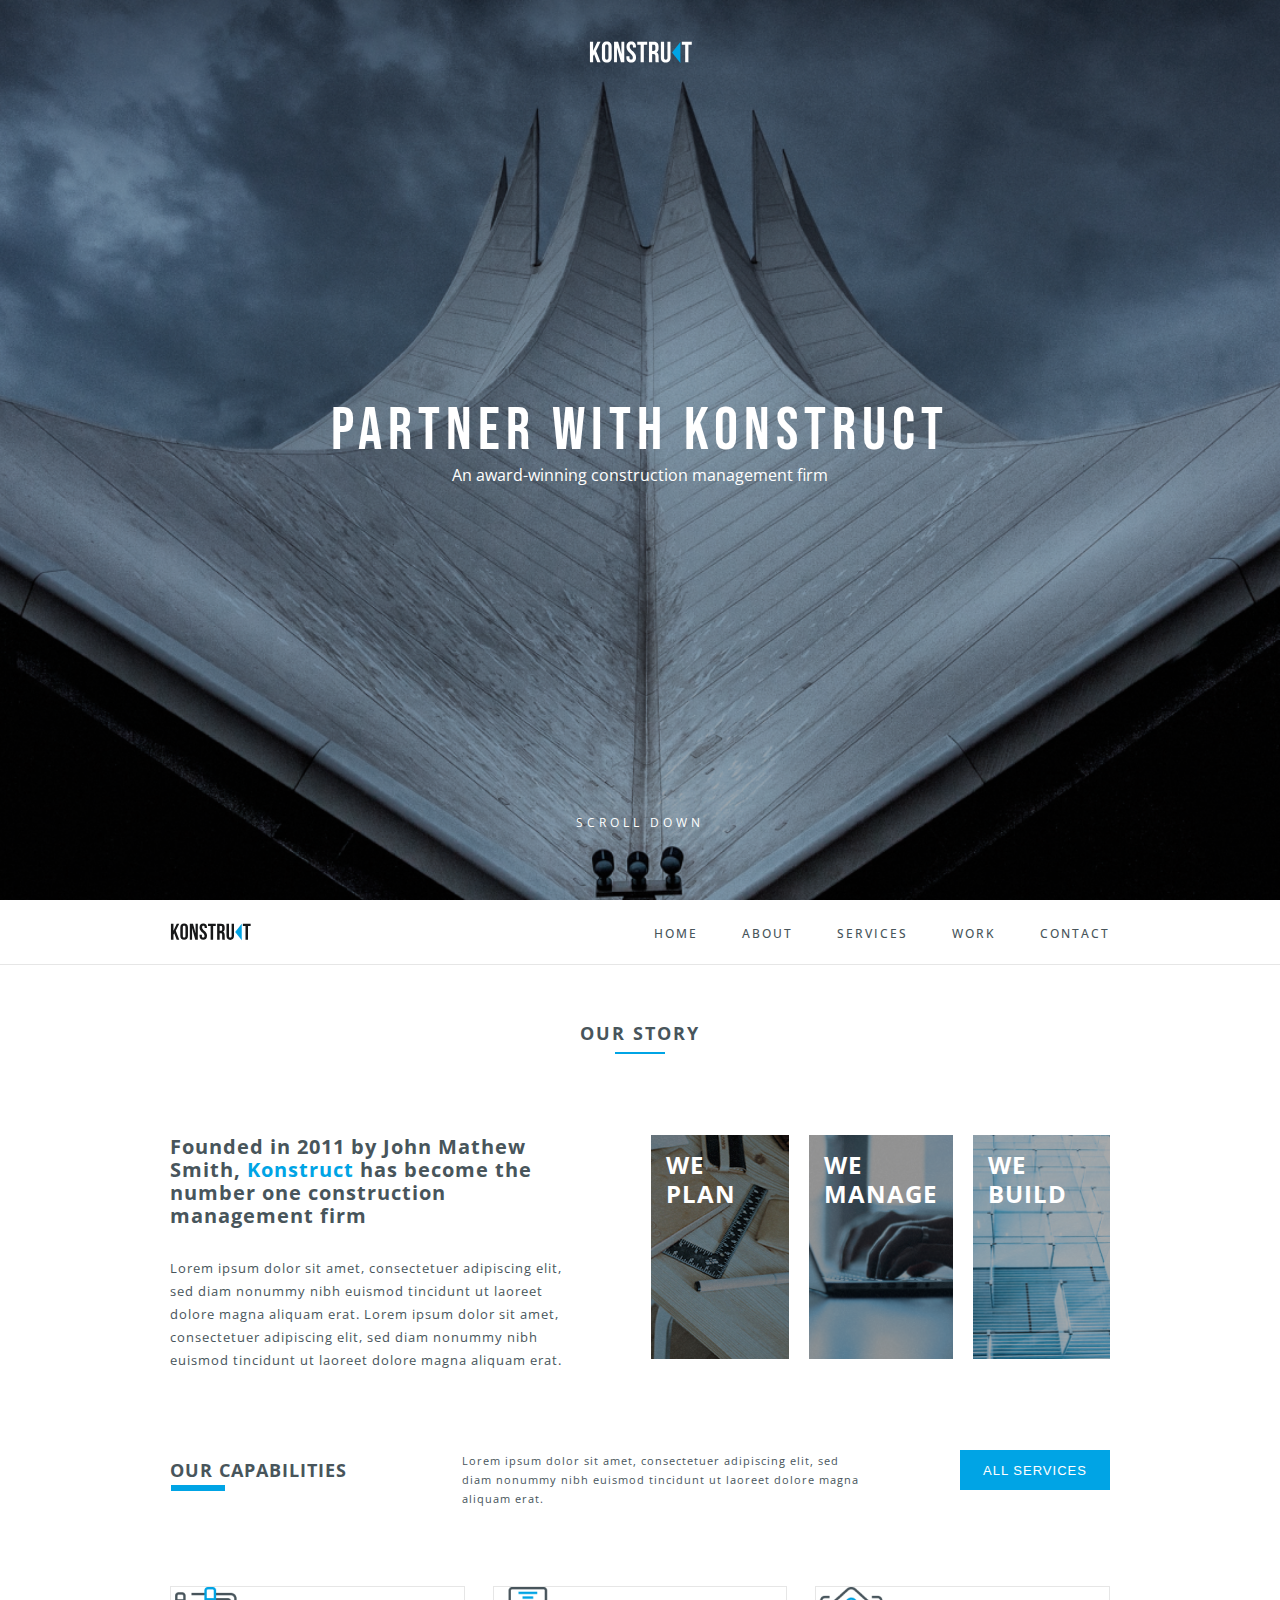
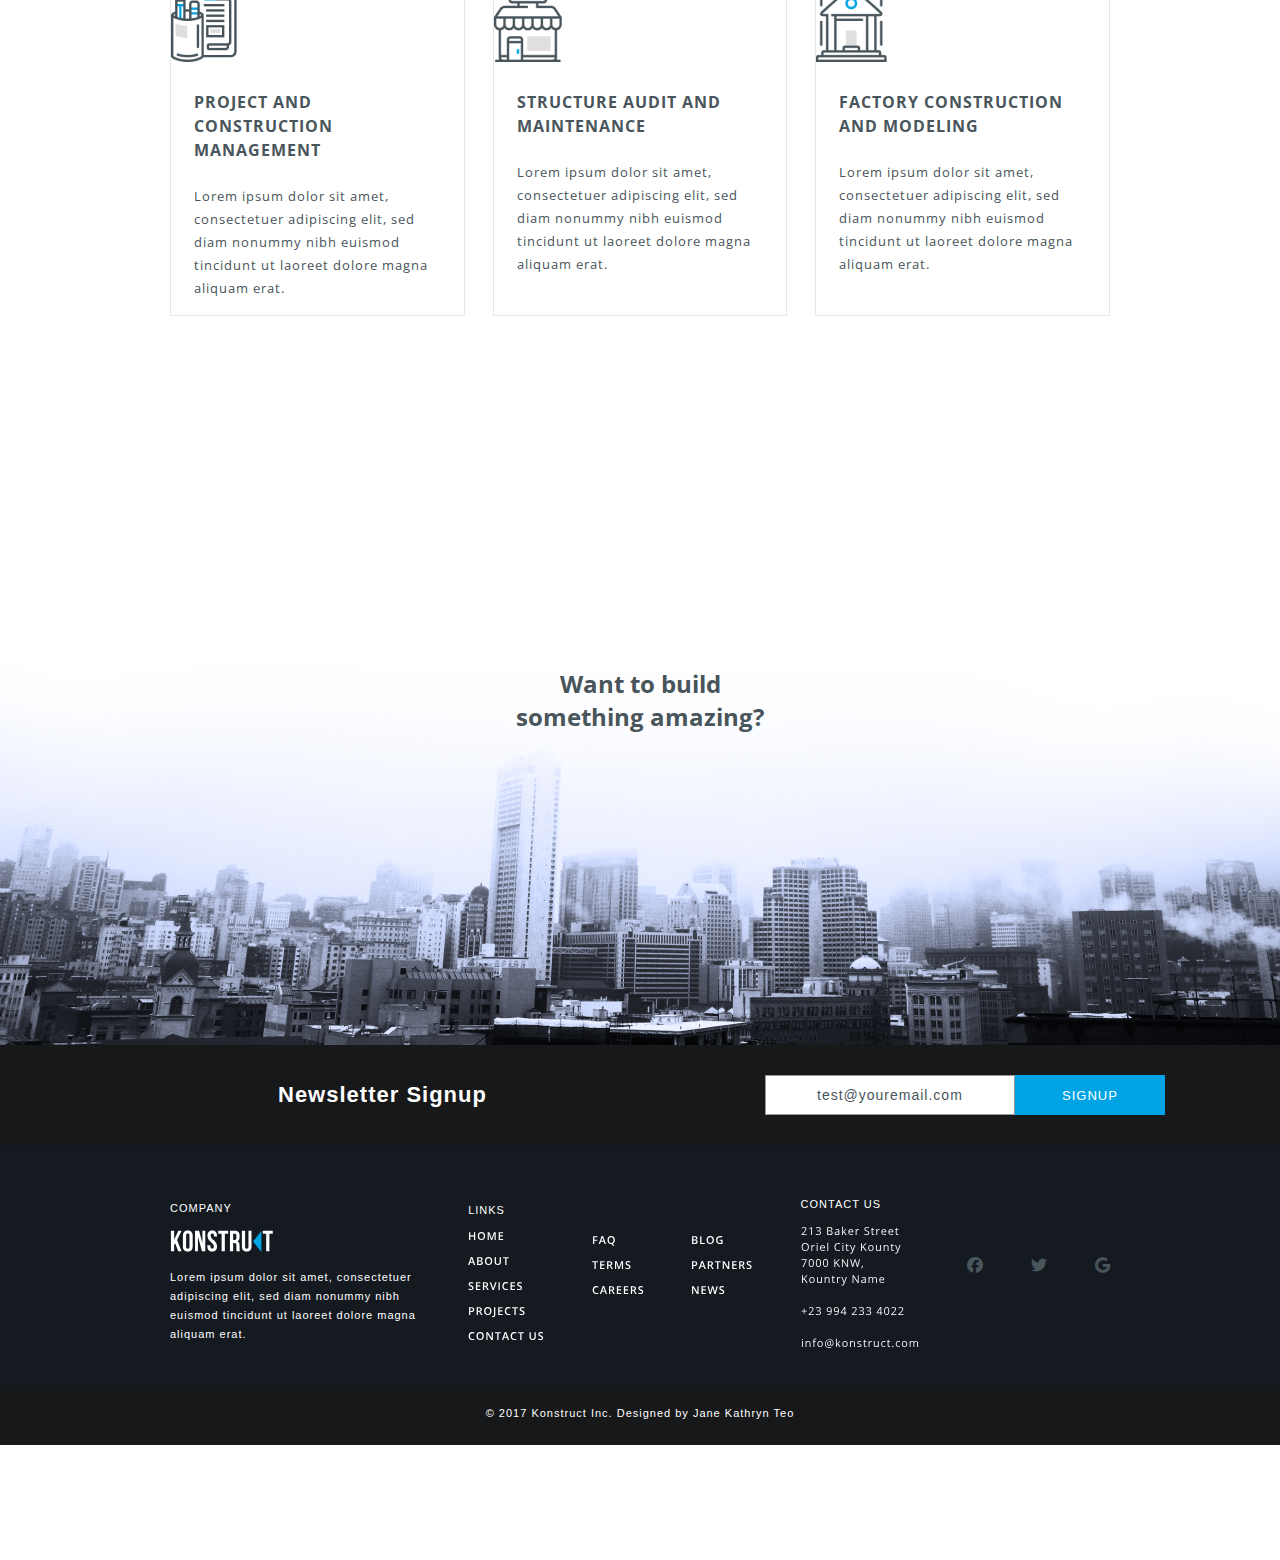
<file: index.html>
<!doctype html>
<html lang="en">
<head>
    <meta charset="UTF-8">
    <meta name="viewport"
          content="width=device-width, user-scalable=no, initial-scale=1.0, maximum-scale=1.0, minimum-scale=1.0">
    <meta http-equiv="X-UA-Compatible" content="ie=edge">
    <title>KonsTruct</title>
    <link rel="stylesheet" href="https://cdnjs.cloudflare.com/ajax/libs/font-awesome/6.2.1/css/all.min.css">
    <link rel="stylesheet" href="./assets/style/style.css">
    <link rel="stylesheet" href="./assets/style/media.css">
</head>
<body>
<section class="hero" id="hero">
    <svg width="103" height="23" viewBox="0 0 103 23" fill="none" xmlns="http://www.w3.org/2000/svg">
        <path fill-rule="evenodd" clip-rule="evenodd"
              d="M5.13178 13.1602L4.1365 15.0336V21.3273H0.916504V0.836356H4.1365V9.76454L8.35178 0.836356H11.5718L7.09305 9.96945L11.5718 21.3273H8.26396L5.13178 13.1602ZM16.1174 16.6144C16.1174 17.3559 16.2686 17.878 16.5711 18.1804C16.8736 18.4829 17.2785 18.6342 17.7859 18.6342C18.2933 18.6342 18.6982 18.4829 19.0007 18.1804C19.3032 17.878 19.4544 17.3559 19.4544 16.6144V5.54926C19.4544 4.80768 19.3032 4.28566 19.0007 3.98317C18.6982 3.68069 18.2933 3.52945 17.7859 3.52945C17.2785 3.52945 16.8736 3.68069 16.5711 3.98317C16.2686 4.28566 16.1174 4.80768 16.1174 5.54926V16.6144ZM12.8975 5.75417C12.8975 4.09538 13.317 2.82203 14.1562 1.93408C14.9954 1.04614 16.2053 0.602173 17.786 0.602173C19.3667 0.602173 20.5767 1.04614 21.4158 1.93408C22.255 2.82203 22.6746 4.09538 22.6746 5.75417V16.4094C22.6746 18.0682 22.255 19.3416 21.4158 20.2295C20.5767 21.1175 19.3667 21.5614 17.786 21.5614C16.2053 21.5614 14.9954 21.1175 14.1562 20.2295C13.317 19.3416 12.8975 18.0682 12.8975 16.4094V5.75417ZM27.9518 6.48599V21.3273H25.0538V0.836356H29.0935L32.4013 13.1016V0.836356H35.27V21.3273H31.9622L27.9518 6.48599ZM37.5034 5.75417C37.5034 4.09538 37.8985 2.82203 38.6889 1.93408C39.4793 1.04614 40.6648 0.602173 42.2455 0.602173C43.8263 0.602173 45.0118 1.04614 45.8022 1.93408C46.5925 2.82203 46.9877 4.09538 46.9877 5.75417V6.39817H43.9434V5.54926C43.9434 4.80768 43.8019 4.28566 43.5189 3.98317C43.2359 3.68069 42.8408 3.52945 42.3334 3.52945C41.826 3.52945 41.4308 3.68069 41.1478 3.98317C40.8648 4.28566 40.7234 4.80768 40.7234 5.54926C40.7234 6.25181 40.8795 6.87141 41.1917 7.40808C41.504 7.94475 41.8943 8.45214 42.3626 8.93026C42.831 9.40839 43.3335 9.8865 43.8702 10.3646C44.4068 10.8428 44.9094 11.3648 45.3777 11.9307C45.8461 12.4967 46.2364 13.1407 46.5486 13.8627C46.8609 14.5848 47.017 15.4337 47.017 16.4094C47.017 18.0682 46.6121 19.3416 45.8022 20.2295C44.9923 21.1175 43.797 21.5614 42.2163 21.5614C40.6355 21.5614 39.4402 21.1175 38.6304 20.2295C37.8205 19.3416 37.4155 18.0682 37.4155 16.4094V15.1507H40.4599V16.6144C40.4599 17.3559 40.6111 17.8731 40.9136 18.1658C41.2161 18.4585 41.621 18.6049 42.1284 18.6049C42.6358 18.6049 43.0408 18.4585 43.3433 18.1658C43.6458 17.8731 43.797 17.3559 43.797 16.6144C43.797 15.9118 43.6409 15.2922 43.3286 14.7555C43.0164 14.2189 42.6261 13.7115 42.1577 13.2334C41.6894 12.7552 41.1868 12.2771 40.6502 11.799C40.1135 11.3209 39.611 10.7988 39.1426 10.2329C38.6743 9.66696 38.284 9.02296 37.9717 8.3009C37.6595 7.57884 37.5034 6.72994 37.5034 5.75417ZM48.2546 0.836356H58.2073V3.76363H54.8409V21.3273H51.6209V3.76363H48.2546V0.836356ZM66.6756 21.3273C66.6366 21.1907 66.5976 21.0638 66.5585 20.9467C66.5195 20.8296 66.4854 20.6833 66.4561 20.5076C66.4268 20.332 66.4073 20.1076 66.3975 19.8344C66.3878 19.5611 66.3829 19.2196 66.3829 18.8098V15.5898C66.3829 14.6336 66.217 13.9603 65.8853 13.57C65.5535 13.1797 65.0169 12.9845 64.2753 12.9845H63.1629V21.3273H59.9429V0.836356H64.8022C66.4805 0.836356 67.6953 1.22666 68.4466 2.00727C69.198 2.78788 69.5736 3.96853 69.5736 5.54927V7.15927C69.5736 9.26691 68.8711 10.6525 67.466 11.316C68.2856 11.6478 68.8467 12.1893 69.1492 12.9406C69.4517 13.692 69.6029 14.6043 69.6029 15.6776V18.8391C69.6029 19.3465 69.6224 19.7904 69.6615 20.171C69.7005 20.5515 69.7981 20.937 69.9542 21.3273H66.6756ZM63.1628 3.76363V10.0573H64.4215C65.0265 10.0573 65.4998 9.90115 65.8413 9.5889C66.1828 9.27666 66.3535 8.71072 66.3535 7.89108V5.87127C66.3535 5.12969 66.2218 4.59302 65.9584 4.26126C65.6949 3.92951 65.2802 3.76363 64.7143 3.76363H63.1628ZM75.1145 0.836356V16.6436C75.1145 17.3852 75.2657 17.9024 75.5682 18.1951C75.8707 18.4878 76.2757 18.6342 76.7831 18.6342C77.2904 18.6342 77.6954 18.4878 77.9979 18.1951C78.3004 17.9024 78.4516 17.3852 78.4516 16.6436V0.836356H81.496V16.4387C81.496 18.0975 81.091 19.3709 80.2811 20.2588C79.4713 21.1468 78.276 21.5907 76.6952 21.5907C75.1145 21.5907 73.9192 21.1468 73.1093 20.2588C72.2994 19.3709 71.8945 18.0975 71.8945 16.4387V0.836356H75.1145ZM92.8203 0.836356H102.773V3.76363H99.4067V21.3273H96.1867V3.76363H92.8203V0.836356Z"
              fill="white"/>
        <path fill-rule="evenodd" clip-rule="evenodd" d="M83.0255 11.4851L91.3892 1.03059V21.9397L83.0255 11.4851Z"
              fill="#00A4E5"/>
    </svg>
    <div class="hero__content">
        <h1 class="hero__title">PARTNER WITH KONSTRUCT</h1>
        <p class="hero__desc">An award-winning construction management firm</p>
    </div>
    <a href="#" class="hero__scroll">Scroll down</a>
</section>
<header class="header" id="header">
    <div class="container">
        <svg width="81" height="18" viewBox="0 0 81 18" fill="none" xmlns="http://www.w3.org/2000/svg">
            <path fill-rule="evenodd" clip-rule="evenodd"
                  d="M4.2336 10.2993L3.45469 11.7654V16.6909H0.934692V0.654527H3.45469V7.6418L6.7536 0.654527H9.2736L5.76851 7.80216L9.2736 16.6909H6.68487L4.2336 10.2993ZM12.831 13.0025C12.831 13.5829 12.9494 13.9914 13.1861 14.2282C13.4228 14.4649 13.7397 14.5833 14.1368 14.5833C14.5339 14.5833 14.8508 14.4649 15.0875 14.2282C15.3243 13.9914 15.4426 13.5829 15.4426 13.0025V4.34289C15.4426 3.76252 15.3243 3.35398 15.0875 3.11725C14.8508 2.88052 14.5339 2.76216 14.1368 2.76216C13.7397 2.76216 13.4228 2.88052 13.1861 3.11725C12.9494 3.35398 12.831 3.76252 12.831 4.34289V13.0025ZM10.3111 4.50325C10.3111 3.20506 10.6395 2.20853 11.2962 1.51362C11.9529 0.818703 12.8998 0.471252 14.1369 0.471252C15.374 0.471252 16.3209 0.818703 16.9777 1.51362C17.6344 2.20853 17.9628 3.20506 17.9628 4.50325V12.8422C17.9628 14.1403 17.6344 15.1369 16.9777 15.8318C16.3209 16.5267 15.374 16.8742 14.1369 16.8742C12.8998 16.8742 11.9529 16.5267 11.2962 15.8318C10.6395 15.1369 10.3111 14.1403 10.3111 12.8422V4.50325ZM22.0927 5.07598V16.6909H19.8247V0.654527H22.9862L25.5749 10.2534V0.654527H27.82V16.6909H25.2313L22.0927 5.07598ZM29.5679 4.50325C29.5679 3.20506 29.8772 2.20853 30.4957 1.51362C31.1143 0.818703 32.0421 0.471252 33.2792 0.471252C34.5163 0.471252 35.4441 0.818703 36.0627 1.51362C36.6812 2.20853 36.9905 3.20506 36.9905 4.50325V5.00725H34.6079V4.34289C34.6079 3.76252 34.4972 3.35398 34.2757 3.11725C34.0543 2.88052 33.745 2.76216 33.3479 2.76216C32.9508 2.76216 32.6416 2.88052 32.4201 3.11725C32.1987 3.35398 32.0879 3.76252 32.0879 4.34289C32.0879 4.89271 32.2101 5.37761 32.4545 5.79762C32.6988 6.21762 33.0043 6.61471 33.3708 6.98889C33.7374 7.36307 34.1307 7.73725 34.5507 8.11143C34.9707 8.48562 35.3639 8.89416 35.7305 9.33707C36.097 9.77998 36.4025 10.284 36.6468 10.8491C36.8912 11.4142 37.0134 12.0785 37.0134 12.8422C37.0134 14.1403 36.6965 15.1369 36.0627 15.8318C35.4288 16.5267 34.4934 16.8742 33.2563 16.8742C32.0192 16.8742 31.0837 16.5267 30.4499 15.8318C29.8161 15.1369 29.4992 14.1403 29.4992 12.8422V11.8571H31.8817V13.0025C31.8817 13.5829 32.0001 13.9876 32.2368 14.2167C32.4736 14.4458 32.7905 14.5603 33.1876 14.5603C33.5847 14.5603 33.9016 14.4458 34.1383 14.2167C34.375 13.9876 34.4934 13.5829 34.4934 13.0025C34.4934 12.4527 34.3712 11.9678 34.1268 11.5478C33.8825 11.1278 33.577 10.7307 33.2105 10.3565C32.8439 9.98234 32.4507 9.60816 32.0307 9.23398C31.6107 8.8598 31.2174 8.45125 30.8508 8.00834C30.4843 7.56543 30.1788 7.06144 29.9345 6.49634C29.6901 5.93125 29.5679 5.26689 29.5679 4.50325ZM37.9818 0.654527H45.7709V2.94544H43.1364V16.6909H40.6164V2.94544H37.9818V0.654527ZM52.3984 16.6909C52.3678 16.584 52.3373 16.4847 52.3068 16.3931C52.2762 16.3014 52.2495 16.1869 52.2266 16.0494C52.2037 15.912 52.1884 15.7363 52.1808 15.5225C52.1731 15.3087 52.1693 15.0414 52.1693 14.7207V12.2007C52.1693 11.4523 52.0395 10.9254 51.7798 10.62C51.5202 10.3145 51.1002 10.1618 50.5198 10.1618H49.6493V16.6909H47.1293V0.654527H50.9322C52.2457 0.654527 53.1964 0.959978 53.7844 1.57089C54.3724 2.1818 54.6664 3.10579 54.6664 4.34289V5.60289C54.6664 7.25235 54.1166 8.33671 53.0169 8.85598C53.6584 9.11562 54.0975 9.53943 54.3342 10.1274C54.5709 10.7154 54.6893 11.4294 54.6893 12.2694V14.7436C54.6893 15.1407 54.7046 15.4882 54.7351 15.786C54.7657 16.0838 54.842 16.3854 54.9642 16.6909H52.3984ZM49.6492 2.94544V7.87089H50.6343C51.1077 7.87089 51.4781 7.74871 51.7454 7.50435C52.0126 7.25998 52.1463 6.81708 52.1463 6.17562V4.59489C52.1463 4.01452 52.0432 3.59453 51.837 3.33489C51.6308 3.07525 51.3063 2.94544 50.8634 2.94544H49.6492ZM59.0027 0.654527V13.0254C59.0027 13.6058 59.1211 14.0105 59.3578 14.2396C59.5945 14.4687 59.9114 14.5833 60.3085 14.5833C60.7056 14.5833 61.0225 14.4687 61.2592 14.2396C61.496 14.0105 61.6143 13.6058 61.6143 13.0254V0.654527H63.9969V12.8651C63.9969 14.1633 63.68 15.1598 63.0462 15.8547C62.4123 16.5496 61.4769 16.8971 60.2398 16.8971C59.0027 16.8971 58.0672 16.5496 57.4334 15.8547C56.7996 15.1598 56.4827 14.1633 56.4827 12.8651V0.654527H59.0027ZM72.8594 0.654527H80.6485V2.94544H78.014V16.6909H75.494V2.94544H72.8594V0.654527Z"
                  fill="#171819"/>
            <path fill-rule="evenodd" clip-rule="evenodd" d="M65.194 8.9884L71.7394 0.80658V17.1702L65.194 8.9884Z"
                  fill="#00A4E5"/>
        </svg>
        <nav class="header__nav">
            <a href="#" class="header__link">HOME</a>
            <a href="#" class="header__link">ABOUT</a>
            <a href="#" class="header__link">SERVICES</a>
            <a href="#" class="header__link">WORK</a>
            <a href="#" class="header__link">CONTACT</a>
        </nav>
        <nav class="burger"></nav>
    </div>
</header>
<section class="about" id="about">
    <div class="container">
        <h2 class="about__title">OUR STORY</h2>
        <div class="row">
            <div class="col-6">
                <div class="about__left-part">
                    <h3 class="about__lg-title">Founded in 2011 by John Mathew Smith, <span
                            class="color-sea">Konstruct</span> has become the number one construction management firm
                    </h3>
                    <p class="about__desc">Lorem ipsum dolor sit amet, consectetuer adipiscing elit, sed diam nonummy
                        nibh euismod tincidunt ut laoreet dolore magna aliquam erat. Lorem ipsum dolor sit amet,
                        consectetuer adipiscing elit, sed diam nonummy nibh euismod tincidunt ut laoreet dolore magna
                        aliquam erat.</p>
                </div>
            </div>
            <div class="col-6">
                <div class="about__right-part">
                    <div class="row">
                        <div class="col-4">
                            <div class="about__card about__card_first">
                                <!--                                <img src="./assets/images/c1.jpg" alt="">-->
                                <h4 class="about__heading">WE PLAN</h4>
                            </div>
                        </div>
                        <div class="col-4">
                            <div class="about__card about__card_second">
                                <!--                                <img src="./assets/images/c2.png" alt="">-->
                                <h4 class="about__heading">WE MANAGE</h4>
                            </div>
                        </div>
                        <div class="col-4">
                            <div class="about__card about__card_third">
                                <!--                                <img src="./assets/images/c3.png" alt="">-->
                                <h4 class="about__heading">WE BUILD</h4>
                            </div>
                        </div>
                    </div>
                </div>
            </div>
        </div>
    </div>
</section>
<section class="service" id="service">
    <div class="container">
        <h4 class="service__title">OUR CAPABILITIES</h4>
        <p class="service_link">Lorem ipsum dolor sit amet, consectetuer adipiscing elit, sed diam nonummy nibh
            euismod tincidunt ut laoreet dolore magna aliquam erat.</p>
        <div>
            <button class="service__btn">ALL SERVICES</button>
        </div>
    </div>
    <div class="card" id="card">
        <div class="container">
            <div class="col-4">
                <div class="service__card">
                    <img src="./assets/images/bitthree.png" alt="">
                    <h4 class="service__desc">PROJECT AND CONSTRUCTION MANAGEMENT</h4>
                    <p class="service__text">Lorem ipsum dolor sit amet, consectetuer adipiscing elit, sed diam
                        nonummy
                        nibh euismod tincidunt ut laoreet dolore magna aliquam erat.</p>
                </div>
            </div>
            <div class="col-4">
                <div class="service__card2">
                    <img src="./assets/images/bittwo.png" alt="">
                    <h4 class="service__desc2">STRUCTURE AUDIT AND MAINTENANCE</h4>
                    <p class="service__text2">Lorem ipsum dolor sit amet, consectetuer adipiscing elit, sed diam
                        nonummy
                        nibh euismod tincidunt ut laoreet dolore magna aliquam erat.</p>
                </div>
            </div>
            <div class="col-4">
                <div class="service__card3">
                    <img src="./assets/images/bitone.png" alt="">
                    <h4 class="service__desc3">FACTORY CONSTRUCTION AND MODELING</h4>
                    <p class="service__text3">Lorem ipsum dolor sit amet, consectetuer adipiscing elit, sed diam
                        nonummy
                        nibh euismod tincidunt ut laoreet dolore magna aliquam erat.</p>
                </div>
            </div>
        </div>
    </div>

    <section class="city" id="city">
        <div class="city__foto">
            <h2 class="city__desc">Want to build <br> something amazing?</h2>
        </div>
        <div class="city__btn">
            <h4 class="city__functions">Newsletter Signup</h4>
            <button class="btn__desc">test@youremail.com</button>
            <button class="btn__desc2">SIGNUP</button>
        </div>
        <footer class="footer" id="footer">
            <div class="container footer__grid">
                <nav class="footer__nav">
                    <p class="footer__title">COMPANY</p>
                    <svg width="103" height="23" viewBox="0 0 103 23" fill="none" xmlns="http://www.w3.org/2000/svg">
                        <path fill-rule="evenodd" clip-rule="evenodd"
                              d="M5.13178 13.1602L4.1365 15.0336V21.3273H0.916504V0.836356H4.1365V9.76454L8.35178 0.836356H11.5718L7.09305 9.96945L11.5718 21.3273H8.26396L5.13178 13.1602ZM16.1174 16.6144C16.1174 17.3559 16.2686 17.878 16.5711 18.1804C16.8736 18.4829 17.2785 18.6342 17.7859 18.6342C18.2933 18.6342 18.6982 18.4829 19.0007 18.1804C19.3032 17.878 19.4544 17.3559 19.4544 16.6144V5.54926C19.4544 4.80768 19.3032 4.28566 19.0007 3.98317C18.6982 3.68069 18.2933 3.52945 17.7859 3.52945C17.2785 3.52945 16.8736 3.68069 16.5711 3.98317C16.2686 4.28566 16.1174 4.80768 16.1174 5.54926V16.6144ZM12.8975 5.75417C12.8975 4.09538 13.317 2.82203 14.1562 1.93408C14.9954 1.04614 16.2053 0.602173 17.786 0.602173C19.3667 0.602173 20.5767 1.04614 21.4158 1.93408C22.255 2.82203 22.6746 4.09538 22.6746 5.75417V16.4094C22.6746 18.0682 22.255 19.3416 21.4158 20.2295C20.5767 21.1175 19.3667 21.5614 17.786 21.5614C16.2053 21.5614 14.9954 21.1175 14.1562 20.2295C13.317 19.3416 12.8975 18.0682 12.8975 16.4094V5.75417ZM27.9518 6.48599V21.3273H25.0538V0.836356H29.0935L32.4013 13.1016V0.836356H35.27V21.3273H31.9622L27.9518 6.48599ZM37.5034 5.75417C37.5034 4.09538 37.8985 2.82203 38.6889 1.93408C39.4793 1.04614 40.6648 0.602173 42.2455 0.602173C43.8263 0.602173 45.0118 1.04614 45.8022 1.93408C46.5925 2.82203 46.9877 4.09538 46.9877 5.75417V6.39817H43.9434V5.54926C43.9434 4.80768 43.8019 4.28566 43.5189 3.98317C43.2359 3.68069 42.8408 3.52945 42.3334 3.52945C41.826 3.52945 41.4308 3.68069 41.1478 3.98317C40.8648 4.28566 40.7234 4.80768 40.7234 5.54926C40.7234 6.25181 40.8795 6.87141 41.1917 7.40808C41.504 7.94475 41.8943 8.45214 42.3626 8.93026C42.831 9.40839 43.3335 9.8865 43.8702 10.3646C44.4068 10.8428 44.9094 11.3648 45.3777 11.9307C45.8461 12.4967 46.2364 13.1407 46.5486 13.8627C46.8609 14.5848 47.017 15.4337 47.017 16.4094C47.017 18.0682 46.6121 19.3416 45.8022 20.2295C44.9923 21.1175 43.797 21.5614 42.2163 21.5614C40.6355 21.5614 39.4402 21.1175 38.6304 20.2295C37.8205 19.3416 37.4155 18.0682 37.4155 16.4094V15.1507H40.4599V16.6144C40.4599 17.3559 40.6111 17.8731 40.9136 18.1658C41.2161 18.4585 41.621 18.6049 42.1284 18.6049C42.6358 18.6049 43.0408 18.4585 43.3433 18.1658C43.6458 17.8731 43.797 17.3559 43.797 16.6144C43.797 15.9118 43.6409 15.2922 43.3286 14.7555C43.0164 14.2189 42.6261 13.7115 42.1577 13.2334C41.6894 12.7552 41.1868 12.2771 40.6502 11.799C40.1135 11.3209 39.611 10.7988 39.1426 10.2329C38.6743 9.66696 38.284 9.02296 37.9717 8.3009C37.6595 7.57884 37.5034 6.72994 37.5034 5.75417ZM48.2546 0.836356H58.2073V3.76363H54.8409V21.3273H51.6209V3.76363H48.2546V0.836356ZM66.6756 21.3273C66.6366 21.1907 66.5976 21.0638 66.5585 20.9467C66.5195 20.8296 66.4854 20.6833 66.4561 20.5076C66.4268 20.332 66.4073 20.1076 66.3975 19.8344C66.3878 19.5611 66.3829 19.2196 66.3829 18.8098V15.5898C66.3829 14.6336 66.217 13.9603 65.8853 13.57C65.5535 13.1797 65.0169 12.9845 64.2753 12.9845H63.1629V21.3273H59.9429V0.836356H64.8022C66.4805 0.836356 67.6953 1.22666 68.4466 2.00727C69.198 2.78788 69.5736 3.96853 69.5736 5.54927V7.15927C69.5736 9.26691 68.8711 10.6525 67.466 11.316C68.2856 11.6478 68.8467 12.1893 69.1492 12.9406C69.4517 13.692 69.6029 14.6043 69.6029 15.6776V18.8391C69.6029 19.3465 69.6224 19.7904 69.6615 20.171C69.7005 20.5515 69.7981 20.937 69.9542 21.3273H66.6756ZM63.1628 3.76363V10.0573H64.4215C65.0265 10.0573 65.4998 9.90115 65.8413 9.5889C66.1828 9.27666 66.3535 8.71072 66.3535 7.89108V5.87127C66.3535 5.12969 66.2218 4.59302 65.9584 4.26126C65.6949 3.92951 65.2802 3.76363 64.7143 3.76363H63.1628ZM75.1145 0.836356V16.6436C75.1145 17.3852 75.2657 17.9024 75.5682 18.1951C75.8707 18.4878 76.2757 18.6342 76.7831 18.6342C77.2904 18.6342 77.6954 18.4878 77.9979 18.1951C78.3004 17.9024 78.4516 17.3852 78.4516 16.6436V0.836356H81.496V16.4387C81.496 18.0975 81.091 19.3709 80.2811 20.2588C79.4713 21.1468 78.276 21.5907 76.6952 21.5907C75.1145 21.5907 73.9192 21.1468 73.1093 20.2588C72.2994 19.3709 71.8945 18.0975 71.8945 16.4387V0.836356H75.1145ZM92.8203 0.836356H102.773V3.76363H99.4067V21.3273H96.1867V3.76363H92.8203V0.836356Z"
                              fill="white"/>
                        <path fill-rule="evenodd" clip-rule="evenodd"
                              d="M83.0255 11.4851L91.3892 1.03059V21.9397L83.0255 11.4851Z"
                              fill="#00A4E5"/>
                    </svg>
                    <p class="footer__desc">Lorem ipsum dolor sit amet, consectetuer adipiscing elit, sed diam nonummy
                        nibh euismod tincidunt ut laoreet dolore magna aliquam erat.</p>
                </nav>
                <nav class="footer__nav">
                    <p class="footer__title2">LINKS</p>
                    <svg width="76" height="109" viewBox="0 0 76 109" fill="none" xmlns="http://www.w3.org/2000/svg">
                        <path d="M7.22949 8H5.94043V4.46045H2.32031V8H1.03662V0.147461H2.32031V3.35938H5.94043V0.147461H7.22949V8ZM17.1152 4.06299C17.1152 5.34131 16.7947 6.33496 16.1538 7.04395C15.5164 7.75293 14.6123 8.10742 13.4414 8.10742C12.2561 8.10742 11.3449 7.75651 10.7075 7.05469C10.0737 6.34928 9.7568 5.34847 9.7568 4.05225C9.7568 2.75602 10.0755 1.76058 10.7129 1.06592C11.3538 0.371257 12.2669 0.0239258 13.4521 0.0239258C14.6194 0.0239258 15.5218 0.376628 16.1591 1.08203C16.7965 1.78743 17.1152 2.78109 17.1152 4.06299ZM11.1211 4.06299C11.1211 5.02979 11.3162 5.76383 11.7065 6.26514C12.0968 6.76286 12.6751 7.01172 13.4414 7.01172C14.2041 7.01172 14.7788 6.76465 15.1655 6.27051C15.5558 5.77637 15.7509 5.04053 15.7509 4.06299C15.7509 3.09977 15.5576 2.3693 15.1709 1.87158C14.7877 1.37386 14.2148 1.125 13.4521 1.125C12.6823 1.125 12.1004 1.37386 11.7065 1.87158C11.3162 2.3693 11.1211 3.09977 11.1211 4.06299ZM23.0424 8L20.7651 1.44189H20.7221C20.783 2.41585 20.8134 3.32894 20.8134 4.18115V8H19.6479V0.147461H21.4579L23.6386 6.39404H23.6708L25.9159 0.147461H27.7314V8H26.496V4.1167C26.496 3.7264 26.505 3.21794 26.5229 2.59131C26.5444 1.96468 26.5623 1.58512 26.5766 1.45264H26.5336L24.1757 8H23.0424ZM35.0873 8H30.6454V0.147461H35.0873V1.23242H31.9291V3.37012H34.8886V4.44434H31.9291V6.90967H35.0873V8ZM5.9082 33L5.12402 30.8193H2.12158L1.35352 33H0L2.93799 25.1152H4.33447L7.27246 33H5.9082ZM4.78564 29.7129L4.0498 27.5752C3.99609 27.432 3.9209 27.2064 3.82422 26.8984C3.73112 26.5905 3.66667 26.3649 3.63086 26.2217C3.53418 26.6621 3.39274 27.1437 3.20654 27.6665L2.49756 29.7129H4.78564ZM9.15524 25.1475H11.4863C12.5677 25.1475 13.3483 25.305 13.8281 25.6201C14.3115 25.9352 14.5532 26.4329 14.5532 27.1133C14.5532 27.5716 14.435 27.953 14.1987 28.2573C13.9624 28.5617 13.6222 28.7533 13.1782 28.832V28.8857C13.7296 28.9896 14.1342 29.1955 14.3921 29.5034C14.6534 29.8078 14.7841 30.2214 14.7841 30.7441C14.7841 31.4495 14.5371 32.0028 14.0429 32.4038C13.5524 32.8013 12.8685 33 11.9912 33H9.15524V25.1475ZM10.4389 28.3916H11.6743C12.2114 28.3916 12.6035 28.3075 12.8505 28.1392C13.0976 27.9673 13.2212 27.6772 13.2212 27.269C13.2212 26.9002 13.0869 26.6335 12.8183 26.4688C12.5533 26.304 12.1308 26.2217 11.5507 26.2217H10.4389V28.3916ZM10.4389 29.4336V31.9204H11.8032C12.3403 31.9204 12.7449 31.8184 13.0171 31.6143C13.2928 31.4066 13.4306 31.0807 13.4306 30.6367C13.4306 30.2285 13.291 29.9259 13.0117 29.729C12.7324 29.5321 12.3081 29.4336 11.7387 29.4336H10.4389ZM24.2348 29.063C24.2348 30.3413 23.9143 31.335 23.2734 32.0439C22.636 32.7529 21.7319 33.1074 20.561 33.1074C19.3757 33.1074 18.4644 32.7565 17.8271 32.0547C17.1933 31.3493 16.8764 30.3485 16.8764 29.0522C16.8764 27.756 17.1951 26.7606 17.8324 26.0659C18.4734 25.3713 19.3865 25.0239 20.5717 25.0239C21.739 25.0239 22.6414 25.3766 23.2787 26.082C23.9161 26.7874 24.2348 27.7811 24.2348 29.063ZM18.2406 29.063C18.2406 30.0298 18.4358 30.7638 18.8261 31.2651C19.2164 31.7629 19.7947 32.0117 20.561 32.0117C21.3237 32.0117 21.8984 31.7646 22.2851 31.2705C22.6754 30.7764 22.8705 30.0405 22.8705 29.063C22.8705 28.0998 22.6772 27.3693 22.2905 26.8716C21.9073 26.3739 21.3344 26.125 20.5717 26.125C19.8018 26.125 19.22 26.3739 18.8261 26.8716C18.4358 27.3693 18.2406 28.0998 18.2406 29.063ZM32.9227 25.1475V30.2285C32.9227 30.8086 32.7974 31.3171 32.5468 31.7539C32.2997 32.1872 31.9398 32.522 31.4672 32.7583C30.9981 32.991 30.4359 33.1074 29.7806 33.1074C28.8067 33.1074 28.0494 32.8496 27.5087 32.334C26.968 31.8184 26.6976 31.1094 26.6976 30.207V25.1475H27.9867V30.1157C27.9867 30.7638 28.1371 31.2419 28.4379 31.5498C28.7387 31.8577 29.2006 32.0117 29.8236 32.0117C31.0339 32.0117 31.639 31.3761 31.639 30.105V25.1475H32.9227ZM38.4901 33H37.2064V26.2485H34.8968V25.1475H40.7997V26.2485H38.4901V33ZM5.56445 55.8677C5.56445 56.5659 5.31201 57.1138 4.80713 57.5112C4.30225 57.9087 3.60579 58.1074 2.71777 58.1074C1.82975 58.1074 1.10286 57.9696 0.537109 57.6938V56.48C0.895182 56.6483 1.27474 56.7808 1.67578 56.8774C2.0804 56.9741 2.45638 57.0225 2.80371 57.0225C3.31217 57.0225 3.68636 56.9258 3.92627 56.7324C4.16976 56.5391 4.2915 56.2795 4.2915 55.9536C4.2915 55.66 4.1805 55.4111 3.9585 55.207C3.73649 55.0029 3.27816 54.7612 2.5835 54.4819C1.86735 54.1919 1.36247 53.8607 1.06885 53.4883C0.775228 53.1159 0.628418 52.6683 0.628418 52.1455C0.628418 51.4902 0.861165 50.9746 1.32666 50.5986C1.79215 50.2227 2.41699 50.0347 3.20117 50.0347C3.95312 50.0347 4.7015 50.1994 5.44629 50.5288L5.03809 51.5762C4.33984 51.2826 3.7168 51.1357 3.16895 51.1357C2.75358 51.1357 2.43848 51.2271 2.22363 51.4097C2.00879 51.5887 1.90137 51.8268 1.90137 52.124C1.90137 52.3281 1.94434 52.5036 2.03027 52.6504C2.11621 52.7936 2.25765 52.9297 2.45459 53.0586C2.65153 53.1875 3.00602 53.3576 3.51807 53.5688C4.09456 53.8088 4.51709 54.0326 4.78564 54.2402C5.0542 54.4479 5.25114 54.6825 5.37646 54.9438C5.50179 55.2052 5.56445 55.5132 5.56445 55.8677ZM12.3725 58H7.93063V50.1475H12.3725V51.2324H9.21432V53.3701H12.1738V54.4443H9.21432V56.9097H12.3725V58ZM16.205 53.7998H17.0966C17.6946 53.7998 18.1279 53.6888 18.3964 53.4668C18.665 53.2448 18.7992 52.9154 18.7992 52.4785C18.7992 52.0345 18.6542 51.7158 18.3642 51.5225C18.0741 51.3291 17.6373 51.2324 17.0536 51.2324H16.205V53.7998ZM16.205 54.8633V58H14.9213V50.1475H17.1396C18.1529 50.1475 18.9031 50.3372 19.3901 50.7168C19.877 51.0964 20.1205 51.6693 20.1205 52.4355C20.1205 53.4131 19.6121 54.1095 18.5951 54.5249L20.8134 58H19.3525L17.4726 54.8633H16.205ZM27.2777 50.1475H28.6098L25.8598 58H24.5062L21.767 50.1475H23.0883L24.7264 55.0298C24.8124 55.2625 24.9037 55.5633 25.0004 55.9321C25.0971 56.2974 25.1597 56.5695 25.1884 56.7485C25.2349 56.4764 25.3065 56.1613 25.4032 55.8032C25.4999 55.4451 25.5787 55.1802 25.6395 55.0083L27.2777 50.1475ZM30.4925 58V50.1475H31.7762V58H30.4925ZM38.0418 51.1357C37.3042 51.1357 36.7241 51.3971 36.3016 51.9199C35.879 52.4427 35.6678 53.1642 35.6678 54.0845C35.6678 55.0477 35.8701 55.7764 36.2747 56.2705C36.6829 56.7646 37.2719 57.0117 38.0418 57.0117C38.3748 57.0117 38.6971 56.9795 39.0086 56.915C39.3201 56.847 39.6442 56.7611 39.9808 56.6572V57.7583C39.3649 57.991 38.6666 58.1074 37.886 58.1074C36.7366 58.1074 35.854 57.7601 35.2381 57.0654C34.6222 56.3672 34.3143 55.37 34.3143 54.0737C34.3143 53.2573 34.4629 52.543 34.7601 51.9307C35.0608 51.3184 35.4941 50.8493 36.0599 50.5234C36.6256 50.1976 37.2899 50.0347 38.0525 50.0347C38.8546 50.0347 39.5958 50.203 40.2762 50.5396L39.8143 51.6084C39.5493 51.4831 39.2682 51.3739 38.971 51.2808C38.6774 51.1841 38.3677 51.1357 38.0418 51.1357ZM46.9607 58H42.5188V50.1475H46.9607V51.2324H43.8025V53.3701H46.762V54.4443H43.8025V56.9097H46.9607V58ZM54.0373 55.8677C54.0373 56.5659 53.7849 57.1138 53.28 57.5112C52.7751 57.9087 52.0787 58.1074 51.1907 58.1074C50.3026 58.1074 49.5757 57.9696 49.01 57.6938V56.48C49.3681 56.6483 49.7476 56.7808 50.1487 56.8774C50.5533 56.9741 50.9293 57.0225 51.2766 57.0225C51.7851 57.0225 52.1592 56.9258 52.3992 56.7324C52.6426 56.5391 52.7644 56.2795 52.7644 55.9536C52.7644 55.66 52.6534 55.4111 52.4314 55.207C52.2094 55.0029 51.751 54.7612 51.0564 54.4819C50.3402 54.1919 49.8353 53.8607 49.5417 53.4883C49.2481 53.1159 49.1013 52.6683 49.1013 52.1455C49.1013 51.4902 49.334 50.9746 49.7995 50.5986C50.265 50.2227 50.8899 50.0347 51.6741 50.0347C52.426 50.0347 53.1744 50.1994 53.9192 50.5288L53.511 51.5762C52.8127 51.2826 52.1897 51.1357 51.6418 51.1357C51.2265 51.1357 50.9114 51.2271 50.6965 51.4097C50.4817 51.5887 50.3742 51.8268 50.3742 52.124C50.3742 52.3281 50.4172 52.5036 50.5032 52.6504C50.5891 52.7936 50.7305 52.9297 50.9275 53.0586C51.1244 53.1875 51.4789 53.3576 51.9909 53.5688C52.5674 53.8088 52.99 54.0326 53.2585 54.2402C53.5271 54.4479 53.724 54.6825 53.8493 54.9438C53.9747 55.2052 54.0373 55.5132 54.0373 55.8677ZM6.23584 77.5215C6.23584 78.3415 5.96729 78.9699 5.43018 79.4067C4.89307 79.8436 4.12858 80.062 3.13672 80.062H2.32031V83H1.03662V75.1475H3.29785C4.27897 75.1475 5.01302 75.348 5.5 75.749C5.99056 76.1501 6.23584 76.7409 6.23584 77.5215ZM2.32031 78.9824H3.00244C3.6613 78.9824 4.14469 78.8678 4.45264 78.6387C4.76058 78.4095 4.91455 78.0514 4.91455 77.5645C4.91455 77.1133 4.77669 76.7767 4.50098 76.5547C4.22526 76.3327 3.79557 76.2217 3.21191 76.2217H2.32031V78.9824ZM9.93404 78.7998H10.8256C11.4236 78.7998 11.8569 78.6888 12.1255 78.4668C12.394 78.2448 12.5283 77.9154 12.5283 77.4785C12.5283 77.0345 12.3833 76.7158 12.0932 76.5225C11.8032 76.3291 11.3663 76.2324 10.7827 76.2324H9.93404V78.7998ZM9.93404 79.8633V83H8.65035V75.1475H10.8686C11.882 75.1475 12.6321 75.3372 13.1191 75.7168C13.6061 76.0964 13.8496 76.6693 13.8496 77.4355C13.8496 78.4131 13.3411 79.1095 12.3242 79.5249L14.5424 83H13.0815L11.2016 79.8633H9.93404ZM23.5043 79.063C23.5043 80.3413 23.1838 81.335 22.5429 82.0439C21.9055 82.7529 21.0014 83.1074 19.8305 83.1074C18.6453 83.1074 17.734 82.7565 17.0966 82.0547C16.4628 81.3493 16.1459 80.3485 16.1459 79.0522C16.1459 77.756 16.4646 76.7606 17.102 76.0659C17.7429 75.3713 18.656 75.0239 19.8412 75.0239C21.0086 75.0239 21.9109 75.3766 22.5483 76.082C23.1856 76.7874 23.5043 77.7811 23.5043 79.063ZM17.5102 79.063C17.5102 80.0298 17.7053 80.7638 18.0956 81.2651C18.4859 81.7629 19.0642 82.0117 19.8305 82.0117C20.5932 82.0117 21.1679 81.7646 21.5546 81.2705C21.9449 80.7764 22.1401 80.0405 22.1401 79.063C22.1401 78.0998 21.9467 77.3693 21.56 76.8716C21.1768 76.3739 20.6039 76.125 19.8412 76.125C19.0714 76.125 18.4895 76.3739 18.0956 76.8716C17.7053 77.3693 17.5102 78.0998 17.5102 79.063ZM25.0433 85.1914C24.6924 85.1914 24.3988 85.1466 24.1625 85.0571V83.9775C24.4633 84.0527 24.7247 84.0903 24.9467 84.0903C25.6485 84.0903 25.9994 83.6463 25.9994 82.7583V75.1475H27.2885V82.7153C27.2885 83.5174 27.0969 84.1297 26.7138 84.5522C26.3342 84.9784 25.7774 85.1914 25.0433 85.1914ZM34.6122 83H30.1703V75.1475H34.6122V76.2324H31.454V78.3701H34.4134V79.4443H31.454V81.9097H34.6122V83ZM40.5018 76.1357C39.7641 76.1357 39.1841 76.3971 38.7615 76.9199C38.339 77.4427 38.1277 78.1642 38.1277 79.0845C38.1277 80.0477 38.3301 80.7764 38.7347 81.2705C39.1429 81.7646 39.7319 82.0117 40.5018 82.0117C40.8348 82.0117 41.157 81.9795 41.4686 81.915C41.7801 81.847 42.1041 81.7611 42.4407 81.6572V82.7583C41.8248 82.991 41.1266 83.1074 40.346 83.1074C39.1966 83.1074 38.3139 82.7601 37.6981 82.0654C37.0822 81.3672 36.7742 80.37 36.7742 79.0737C36.7742 78.2573 36.9228 77.543 37.22 76.9307C37.5208 76.3184 37.9541 75.8493 38.5198 75.5234C39.0856 75.1976 39.7498 75.0347 40.5125 75.0347C41.3146 75.0347 42.0558 75.203 42.7361 75.5396L42.2742 76.6084C42.0093 76.4831 41.7282 76.3739 41.431 76.2808C41.1373 76.1841 40.8276 76.1357 40.5018 76.1357ZM47.6912 83H46.4075V76.2485H44.0979V75.1475H50.0008V76.2485H47.6912V83ZM56.5832 80.8677C56.5832 81.5659 56.3308 82.1138 55.8259 82.5112C55.321 82.9087 54.6246 83.1074 53.7366 83.1074C52.8485 83.1074 52.1216 82.9696 51.5559 82.6938V81.48C51.914 81.6483 52.2935 81.7808 52.6946 81.8774C53.0992 81.9741 53.4752 82.0225 53.8225 82.0225C54.331 82.0225 54.7051 81.9258 54.945 81.7324C55.1885 81.5391 55.3103 81.2795 55.3103 80.9536C55.3103 80.66 55.1993 80.4111 54.9773 80.207C54.7553 80.0029 54.2969 79.7612 53.6023 79.4819C52.8861 79.1919 52.3812 78.8607 52.0876 78.4883C51.794 78.1159 51.6472 77.6683 51.6472 77.1455C51.6472 76.4902 51.8799 75.9746 52.3454 75.5986C52.8109 75.2227 53.4358 75.0347 54.22 75.0347C54.9719 75.0347 55.7203 75.1994 56.4651 75.5288L56.0569 76.5762C55.3586 76.2826 54.7356 76.1357 54.1877 76.1357C53.7724 76.1357 53.4573 76.2271 53.2424 76.4097C53.0276 76.5887 52.9201 76.8268 52.9201 77.124C52.9201 77.3281 52.9631 77.5036 53.0491 77.6504C53.135 77.7936 53.2764 77.9297 53.4734 78.0586C53.6703 78.1875 54.0248 78.3576 54.5368 78.5688C55.1133 78.8088 55.5359 79.0326 55.8044 79.2402C56.073 79.4479 56.2699 79.6825 56.3952 79.9438C56.5206 80.2052 56.5832 80.5132 56.5832 80.8677ZM4.37744 101.136C3.63981 101.136 3.05973 101.397 2.63721 101.92C2.21468 102.443 2.00342 103.164 2.00342 104.084C2.00342 105.048 2.20573 105.776 2.61035 106.271C3.01855 106.765 3.60758 107.012 4.37744 107.012C4.71045 107.012 5.03271 106.979 5.34424 106.915C5.65576 106.847 5.97982 106.761 6.31641 106.657V107.758C5.70052 107.991 5.00228 108.107 4.22168 108.107C3.07227 108.107 2.18962 107.76 1.57373 107.065C0.957845 106.367 0.649902 105.37 0.649902 104.074C0.649902 103.257 0.798503 102.543 1.0957 101.931C1.39648 101.318 1.82975 100.849 2.39551 100.523C2.96126 100.198 3.62549 100.035 4.38818 100.035C5.19027 100.035 5.93148 100.203 6.61182 100.54L6.1499 101.608C5.88493 101.483 5.60384 101.374 5.30664 101.281C5.01302 101.184 4.70329 101.136 4.37744 101.136ZM15.8261 104.063C15.8261 105.341 15.5057 106.335 14.8647 107.044C14.2273 107.753 13.3232 108.107 12.1523 108.107C10.9671 108.107 10.0558 107.757 9.41842 107.055C8.78463 106.349 8.46774 105.348 8.46774 104.052C8.46774 102.756 8.78642 101.761 9.42379 101.066C10.0647 100.371 10.9778 100.024 12.163 100.024C13.3304 100.024 14.2327 100.377 14.8701 101.082C15.5074 101.787 15.8261 102.781 15.8261 104.063ZM9.83199 104.063C9.83199 105.03 10.0271 105.764 10.4174 106.265C10.8077 106.763 11.386 107.012 12.1523 107.012C12.915 107.012 13.4897 106.765 13.8764 106.271C14.2667 105.776 14.4619 105.041 14.4619 104.063C14.4619 103.1 14.2685 102.369 13.8818 101.872C13.4987 101.374 12.9257 101.125 12.163 101.125C11.3932 101.125 10.8113 101.374 10.4174 101.872C10.0271 102.369 9.83199 103.1 9.83199 104.063ZM24.9008 108H23.3271L19.4653 101.743H19.4223L19.4491 102.092C19.4993 102.758 19.5243 103.367 19.5243 103.918V108H18.3588V100.147H19.9164L23.7675 106.373H23.7997C23.7926 106.29 23.7782 105.991 23.7568 105.476C23.7353 104.956 23.7245 104.552 23.7245 104.262V100.147H24.9008V108ZM30.5326 108H29.2489V101.249H26.9393V100.147H32.8422V101.249H30.5326V108ZM39.7684 108L38.9842 105.819H35.9818L35.2137 108H33.8602L36.7982 100.115H38.1947L41.1327 108H39.7684ZM38.6458 104.713L37.91 102.575C37.8563 102.432 37.7811 102.206 37.6844 101.898C37.5913 101.59 37.5269 101.365 37.4911 101.222C37.3944 101.662 37.2529 102.144 37.0667 102.667L36.3578 104.713H38.6458ZM46.3563 101.136C45.6186 101.136 45.0386 101.397 44.616 101.92C44.1935 102.443 43.9822 103.164 43.9822 104.084C43.9822 105.048 44.1845 105.776 44.5892 106.271C44.9974 106.765 45.5864 107.012 46.3563 107.012C46.6893 107.012 47.0115 106.979 47.3231 106.915C47.6346 106.847 47.9586 106.761 48.2952 106.657V107.758C47.6793 107.991 46.9811 108.107 46.2005 108.107C45.0511 108.107 44.1684 107.76 43.5525 107.065C42.9367 106.367 42.6287 105.37 42.6287 104.074C42.6287 103.257 42.7773 102.543 43.0745 101.931C43.3753 101.318 43.8086 100.849 44.3743 100.523C44.9401 100.198 45.6043 100.035 46.367 100.035C47.1691 100.035 47.9103 100.203 48.5906 100.54L48.1287 101.608C47.8637 101.483 47.5827 101.374 47.2855 101.281C46.9918 101.184 46.6821 101.136 46.3563 101.136ZM53.5457 108H52.262V101.249H49.9524V100.147H55.8552V101.249H53.5457V108ZM67.7687 100.147V105.229C67.7687 105.809 67.6434 106.317 67.3928 106.754C67.1457 107.187 66.7858 107.522 66.3132 107.758C65.8441 107.991 65.2819 108.107 64.6267 108.107C63.6527 108.107 62.8954 107.85 62.3547 107.334C61.814 106.818 61.5436 106.109 61.5436 105.207V100.147H62.8327V105.116C62.8327 105.764 62.9831 106.242 63.2839 106.55C63.5847 106.858 64.0466 107.012 64.6696 107.012C65.8799 107.012 66.4851 106.376 66.4851 105.105V100.147H67.7687ZM75.1515 105.868C75.1515 106.566 74.8991 107.114 74.3942 107.511C73.8893 107.909 73.1929 108.107 72.3048 108.107C71.4168 108.107 70.6899 107.97 70.1242 107.694V106.48C70.4822 106.648 70.8618 106.781 71.2628 106.877C71.6675 106.974 72.0434 107.022 72.3908 107.022C72.8992 107.022 73.2734 106.926 73.5133 106.732C73.7568 106.539 73.8786 106.279 73.8786 105.954C73.8786 105.66 73.7676 105.411 73.5456 105.207C73.3236 105.003 72.8652 104.761 72.1706 104.482C71.4544 104.192 70.9495 103.861 70.6559 103.488C70.3623 103.116 70.2155 102.668 70.2155 102.146C70.2155 101.49 70.4482 100.975 70.9137 100.599C71.3792 100.223 72.0041 100.035 72.7882 100.035C73.5402 100.035 74.2886 100.199 75.0334 100.529L74.6252 101.576C73.9269 101.283 73.3039 101.136 72.756 101.136C72.3406 101.136 72.0255 101.227 71.8107 101.41C71.5959 101.589 71.4884 101.827 71.4884 102.124C71.4884 102.328 71.5314 102.504 71.6173 102.65C71.7033 102.794 71.8447 102.93 72.0417 103.059C72.2386 103.188 72.5931 103.358 73.1051 103.569C73.6816 103.809 74.1042 104.033 74.3727 104.24C74.6413 104.448 74.8382 104.682 74.9635 104.944C75.0889 105.205 75.1515 105.513 75.1515 105.868Z"
                              fill="white"/>
                    </svg>
                </nav>
                <nav class="footer__nav">
                    <svg width="52" height="59" viewBox="0 0 52 59" fill="none" xmlns="http://www.w3.org/2000/svg">
                        <path d="M2.30957 8H1.03662V0.147461H5.46777V1.23242H2.30957V3.68701H5.26904V4.77734H2.30957V8ZM12.6088 8L11.8247 5.81934H8.82223L8.05416 8H6.70065L9.63863 0.115234H11.0351L13.9731 8H12.6088ZM11.4863 4.71289L10.7505 2.5752C10.6967 2.43197 10.6215 2.20638 10.5249 1.89844C10.4318 1.59049 10.3673 1.36491 10.3315 1.22168C10.2348 1.66211 10.0934 2.14372 9.90719 2.6665L9.1982 4.71289H11.4863ZM22.8276 4.06299C22.8276 5.01546 22.6449 5.81755 22.2797 6.46924C21.9181 7.12093 21.3899 7.57926 20.6952 7.84424L22.5751 9.86914H20.8456L19.3632 8.10742H19.1537C17.9685 8.10742 17.0572 7.75651 16.4198 7.05469C15.7861 6.34928 15.4692 5.34847 15.4692 4.05225C15.4692 2.75602 15.7878 1.76058 16.4252 1.06592C17.0662 0.371257 17.9793 0.0239258 19.1645 0.0239258C20.3318 0.0239258 21.2341 0.376628 21.8715 1.08203C22.5089 1.78743 22.8276 2.78109 22.8276 4.06299ZM16.8334 4.06299C16.8334 5.02979 17.0286 5.76383 17.4189 6.26514C17.8092 6.76286 18.3875 7.01172 19.1537 7.01172C19.9164 7.01172 20.4911 6.76465 20.8779 6.27051C21.2682 5.77637 21.4633 5.04053 21.4633 4.06299C21.4633 3.09977 21.2699 2.3693 20.8832 1.87158C20.5001 1.37386 19.9272 1.125 19.1645 1.125C18.3946 1.125 17.8128 1.37386 17.4189 1.87158C17.0286 2.3693 16.8334 3.09977 16.8334 4.06299ZM3.74902 33H2.46533V26.2485H0.155762V25.1475H6.05859V26.2485H3.74902V33ZM12.5551 33H8.11324V25.1475H12.5551V26.2324H9.39693V28.3701H12.3564V29.4443H9.39693V31.9097H12.5551V33ZM16.3876 28.7998H17.2792C17.8772 28.7998 18.3105 28.6888 18.579 28.4668C18.8476 28.2448 18.9819 27.9154 18.9819 27.4785C18.9819 27.0345 18.8368 26.7158 18.5468 26.5225C18.2568 26.3291 17.8199 26.2324 17.2363 26.2324H16.3876V28.7998ZM16.3876 29.8633V33H15.1039V25.1475H17.3222C18.3355 25.1475 19.0857 25.3372 19.5727 25.7168C20.0597 26.0964 20.3031 26.6693 20.3031 27.4355C20.3031 28.4131 19.7947 29.1095 18.7778 29.5249L20.996 33H19.5351L17.6552 29.8633H16.3876ZM26.3807 33L24.1034 26.4419H24.0604C24.1213 27.4159 24.1517 28.3289 24.1517 29.1812V33H22.9862V25.1475H24.7963L26.9769 31.394H27.0092L29.2543 25.1475H31.0697V33H29.8344V29.1167C29.8344 28.7264 29.8433 28.2179 29.8612 27.5913C29.8827 26.9647 29.9006 26.5851 29.9149 26.4526H29.872L27.514 33H26.3807ZM38.5116 30.8677C38.5116 31.5659 38.2591 32.1138 37.7542 32.5112C37.2494 32.9087 36.5529 33.1074 35.6649 33.1074C34.7769 33.1074 34.05 32.9696 33.4842 32.6938V31.48C33.8423 31.6483 34.2219 31.7808 34.6229 31.8774C35.0275 31.9741 35.4035 32.0225 35.7508 32.0225C36.2593 32.0225 36.6335 31.9258 36.8734 31.7324C37.1169 31.5391 37.2386 31.2795 37.2386 30.9536C37.2386 30.66 37.1276 30.4111 36.9056 30.207C36.6836 30.0029 36.2253 29.7612 35.5306 29.4819C34.8145 29.1919 34.3096 28.8607 34.016 28.4883C33.7223 28.1159 33.5755 27.6683 33.5755 27.1455C33.5755 26.4902 33.8083 25.9746 34.2738 25.5986C34.7393 25.2227 35.3641 25.0347 36.1483 25.0347C36.9002 25.0347 37.6486 25.1994 38.3934 25.5288L37.9852 26.5762C37.287 26.2826 36.6639 26.1357 36.1161 26.1357C35.7007 26.1357 35.3856 26.2271 35.1707 26.4097C34.9559 26.5887 34.8485 26.8268 34.8485 27.124C34.8485 27.3281 34.8915 27.5036 34.9774 27.6504C35.0633 27.7936 35.2048 27.9297 35.4017 28.0586C35.5986 28.1875 35.9531 28.3576 36.4652 28.5688C37.0417 28.8088 37.4642 29.0326 37.7328 29.2402C38.0013 29.4479 38.1983 29.6825 38.3236 29.9438C38.4489 30.2052 38.5116 30.5132 38.5116 30.8677ZM4.37744 51.1357C3.63981 51.1357 3.05973 51.3971 2.63721 51.9199C2.21468 52.4427 2.00342 53.1642 2.00342 54.0845C2.00342 55.0477 2.20573 55.7764 2.61035 56.2705C3.01855 56.7646 3.60758 57.0117 4.37744 57.0117C4.71045 57.0117 5.03271 56.9795 5.34424 56.915C5.65576 56.847 5.97982 56.7611 6.31641 56.6572V57.7583C5.70052 57.991 5.00228 58.1074 4.22168 58.1074C3.07227 58.1074 2.18962 57.7601 1.57373 57.0654C0.957845 56.3672 0.649902 55.37 0.649902 54.0737C0.649902 53.2573 0.798503 52.543 1.0957 51.9307C1.39648 51.3184 1.82975 50.8493 2.39551 50.5234C2.96126 50.1976 3.62549 50.0347 4.38818 50.0347C5.19027 50.0347 5.93148 50.203 6.61182 50.5396L6.1499 51.6084C5.88493 51.4831 5.60384 51.3739 5.30664 51.2808C5.01302 51.1841 4.70329 51.1357 4.37744 51.1357ZM13.726 58L12.9419 55.8193H9.93942L9.17135 58H7.81783L10.7558 50.1152H12.1523L15.0903 58H13.726ZM12.6035 54.7129L11.8676 52.5752C11.8139 52.432 11.7387 52.2064 11.6421 51.8984C11.549 51.5905 11.4845 51.3649 11.4487 51.2217C11.352 51.6621 11.2106 52.1437 11.0244 52.6665L10.3154 54.7129H12.6035ZM18.2568 53.7998H19.1484C19.7463 53.7998 20.1796 53.6888 20.4482 53.4668C20.7167 53.2448 20.851 52.9154 20.851 52.4785C20.851 52.0345 20.706 51.7158 20.4159 51.5225C20.1259 51.3291 19.6891 51.2324 19.1054 51.2324H18.2568V53.7998ZM18.2568 54.8633V58H16.9731V50.1475H19.1913C20.2047 50.1475 20.9548 50.3372 21.4418 50.7168C21.9288 51.0964 22.1723 51.6693 22.1723 52.4355C22.1723 53.4131 21.6638 54.1095 20.6469 54.5249L22.8652 58H21.4042L19.5243 54.8633H18.2568ZM29.2973 58H24.8554V50.1475H29.2973V51.2324H26.139V53.3701H29.0985V54.4443H26.139V56.9097H29.2973V58ZM36.2879 58H31.846V50.1475H36.2879V51.2324H33.1297V53.3701H36.0892V54.4443H33.1297V56.9097H36.2879V58ZM40.1204 53.7998H41.012C41.61 53.7998 42.0433 53.6888 42.3118 53.4668C42.5804 53.2448 42.7147 52.9154 42.7147 52.4785C42.7147 52.0345 42.5696 51.7158 42.2796 51.5225C41.9896 51.3291 41.5527 51.2324 40.9691 51.2324H40.1204V53.7998ZM40.1204 54.8633V58H38.8367V50.1475H41.055C42.0683 50.1475 42.8185 50.3372 43.3055 50.7168C43.7925 51.0964 44.0359 51.6693 44.0359 52.4355C44.0359 53.4131 43.5275 54.1095 42.5106 54.5249L44.7288 58H43.2679L41.388 54.8633H40.1204ZM51.2468 55.8677C51.2468 56.5659 50.9944 57.1138 50.4895 57.5112C49.9846 57.9087 49.2882 58.1074 48.4002 58.1074C47.5121 58.1074 46.7853 57.9696 46.2195 57.6938V56.48C46.5776 56.6483 46.9571 56.7808 47.3582 56.8774C47.7628 56.9741 48.1388 57.0225 48.4861 57.0225C48.9946 57.0225 49.3688 56.9258 49.6087 56.7324C49.8522 56.5391 49.9739 56.2795 49.9739 55.9536C49.9739 55.66 49.8629 55.4111 49.6409 55.207C49.4189 55.0029 48.9605 54.7612 48.2659 54.4819C47.5497 54.1919 47.0449 53.8607 46.7512 53.4883C46.4576 53.1159 46.3108 52.6683 46.3108 52.1455C46.3108 51.4902 46.5436 50.9746 47.0091 50.5986C47.4745 50.2227 48.0994 50.0347 48.8836 50.0347C49.6355 50.0347 50.3839 50.1994 51.1287 50.5288L50.7205 51.5762C50.0222 51.2826 49.3992 51.1357 48.8513 51.1357C48.436 51.1357 48.1209 51.2271 47.906 51.4097C47.6912 51.5887 47.5838 51.8268 47.5838 52.124C47.5838 52.3281 47.6267 52.5036 47.7127 52.6504C47.7986 52.7936 47.94 52.9297 48.137 53.0586C48.3339 53.1875 48.6884 53.3576 49.2005 53.5688C49.777 53.8088 50.1995 54.0326 50.468 54.2402C50.7366 54.4479 50.9335 54.6825 51.0589 54.9438C51.1842 55.2052 51.2468 55.5132 51.2468 55.8677Z"
                              fill="white"/>
                    </svg>

                </nav>
                <div class="footer__nav">
                    <svg width="60" height="59" viewBox="0 0 60 59" fill="none" xmlns="http://www.w3.org/2000/svg">
                        <path d="M0.0366211 0.147461H2.36768C3.44906 0.147461 4.22965 0.305013 4.70947 0.620117C5.19287 0.935221 5.43457 1.43294 5.43457 2.11328C5.43457 2.57161 5.31641 2.95296 5.08008 3.25732C4.84375 3.56169 4.50358 3.75326 4.05957 3.83203V3.88574C4.611 3.98958 5.01562 4.19548 5.27344 4.50342C5.53483 4.80778 5.66553 5.22135 5.66553 5.74414C5.66553 6.44954 5.41846 7.00277 4.92432 7.40381C4.43376 7.80127 3.74984 8 2.87256 8H0.0366211V0.147461ZM1.32031 3.3916H2.55566C3.09277 3.3916 3.48486 3.30745 3.73193 3.13916C3.979 2.96729 4.10254 2.67725 4.10254 2.26904C4.10254 1.90023 3.96826 1.63346 3.69971 1.46875C3.43473 1.30404 3.01221 1.22168 2.43213 1.22168H1.32031V3.3916ZM1.32031 4.43359V6.92041H2.68457C3.22168 6.92041 3.6263 6.81836 3.89844 6.61426C4.17415 6.40658 4.31201 6.08073 4.31201 5.63672C4.31201 5.22852 4.17236 4.92594 3.89307 4.729C3.61377 4.53206 3.18945 4.43359 2.62012 4.43359H1.32031ZM8.14449 8V0.147461H9.42819V6.89893H12.7529V8H8.14449ZM21.9242 4.06299C21.9242 5.34131 21.6038 6.33496 20.9628 7.04395C20.3254 7.75293 19.4213 8.10742 18.2504 8.10742C17.0652 8.10742 16.1539 7.75651 15.5165 7.05469C14.8827 6.34928 14.5658 5.34847 14.5658 4.05225C14.5658 2.75602 14.8845 1.76058 15.5219 1.06592C16.1628 0.371257 17.0759 0.0239258 18.2612 0.0239258C19.4285 0.0239258 20.3308 0.376628 20.9682 1.08203C21.6056 1.78743 21.9242 2.78109 21.9242 4.06299ZM15.9301 4.06299C15.9301 5.02979 16.1253 5.76383 16.5155 6.26514C16.9058 6.76286 17.4841 7.01172 18.2504 7.01172C19.0131 7.01172 19.5878 6.76465 19.9745 6.27051C20.3648 5.77637 20.56 5.04053 20.56 4.06299C20.56 3.09977 20.3666 2.3693 19.9799 1.87158C19.5968 1.37386 19.0239 1.125 18.2612 1.125C17.4913 1.125 16.9094 1.37386 16.5155 1.87158C16.1253 2.3693 15.9301 3.09977 15.9301 4.06299ZM27.6688 3.74072H30.5585V7.68311C30.0858 7.83708 29.6311 7.94629 29.1942 8.01074C28.761 8.0752 28.2919 8.10742 27.787 8.10742C26.5982 8.10742 25.6815 7.75651 25.037 7.05469C24.3925 6.34928 24.0702 5.35563 24.0702 4.07373C24.0702 2.80973 24.4336 1.82145 25.1605 1.10889C25.8874 0.392741 26.8882 0.034668 28.163 0.034668C28.983 0.034668 29.76 0.19222 30.494 0.507324L30.0429 1.57617C29.4055 1.28255 28.7681 1.13574 28.1307 1.13574C27.2929 1.13574 26.6304 1.39893 26.1434 1.92529C25.6565 2.45166 25.413 3.17139 25.413 4.08447C25.413 5.04411 25.6314 5.77458 26.0682 6.27588C26.5087 6.7736 27.1407 7.02246 27.9642 7.02246C28.3796 7.02246 28.8236 6.97054 29.2963 6.8667V4.8418H27.6688V3.74072ZM5.23584 27.5215C5.23584 28.3415 4.96729 28.9699 4.43018 29.4067C3.89307 29.8436 3.12858 30.062 2.13672 30.062H1.32031V33H0.0366211V25.1475H2.29785C3.27897 25.1475 4.01302 25.348 4.5 25.749C4.99056 26.1501 5.23584 26.7409 5.23584 27.5215ZM1.32031 28.9824H2.00244C2.6613 28.9824 3.14469 28.8678 3.45264 28.6387C3.76058 28.4095 3.91455 28.0514 3.91455 27.5645C3.91455 27.1133 3.77669 26.7767 3.50098 26.5547C3.22526 26.3327 2.79557 26.2217 2.21191 26.2217H1.32031V28.9824ZM12.5219 33L11.7378 30.8193H8.73531L7.96725 33H6.61373L9.55172 25.1152H10.9482L13.8862 33H12.5219ZM11.3994 29.7129L10.6635 27.5752C10.6098 27.432 10.5346 27.2064 10.438 26.8984C10.3449 26.5905 10.2804 26.3649 10.2446 26.2217C10.1479 26.6621 10.0065 27.1437 9.82027 27.6665L9.11129 29.7129H11.3994ZM17.0527 28.7998H17.9443C18.5422 28.7998 18.9755 28.6888 19.2441 28.4668C19.5126 28.2448 19.6469 27.9154 19.6469 27.4785C19.6469 27.0345 19.5019 26.7158 19.2118 26.5225C18.9218 26.3291 18.485 26.2324 17.9013 26.2324H17.0527V28.7998ZM17.0527 29.8633V33H15.769V25.1475H17.9872C19.0006 25.1475 19.7507 25.3372 20.2377 25.7168C20.7247 26.0964 20.9682 26.6693 20.9682 27.4355C20.9682 28.4131 20.4597 29.1095 19.4428 29.5249L21.6611 33H20.2001L18.3202 29.8633H17.0527ZM26.3637 33H25.08V26.2485H22.7704V25.1475H28.6732V26.2485H26.3637V33ZM37.2699 33H35.6961L31.8343 26.7427H31.7914L31.8182 27.0918C31.8683 27.7578 31.8934 28.3665 31.8934 28.918V33H30.7279V25.1475H32.2855L36.1366 31.3726H36.1688C36.1616 31.2902 36.1473 30.9912 36.1258 30.4756C36.1043 29.9564 36.0936 29.5518 36.0936 29.2617V25.1475H37.2699V33ZM44.6312 33H40.1893V25.1475H44.6312V26.2324H41.473V28.3701H44.4324V29.4443H41.473V31.9097H44.6312V33ZM48.4636 28.7998H49.3552C49.9532 28.7998 50.3865 28.6888 50.655 28.4668C50.9236 28.2448 51.0579 27.9154 51.0579 27.4785C51.0579 27.0345 50.9129 26.7158 50.6228 26.5225C50.3328 26.3291 49.8959 26.2324 49.3123 26.2324H48.4636V28.7998ZM48.4636 29.8633V33H47.18V25.1475H49.3982C50.4116 25.1475 51.1617 25.3372 51.6487 25.7168C52.1357 26.0964 52.3792 26.6693 52.3792 27.4355C52.3792 28.4131 51.8707 29.1095 50.8538 29.5249L53.072 33H51.6111L49.7312 29.8633H48.4636ZM59.5901 30.8677C59.5901 31.5659 59.3376 32.1138 58.8327 32.5112C58.3279 32.9087 57.6314 33.1074 56.7434 33.1074C55.8554 33.1074 55.1285 32.9696 54.5627 32.6938V31.48C54.9208 31.6483 55.3004 31.7808 55.7014 31.8774C56.106 31.9741 56.482 32.0225 56.8293 32.0225C57.3378 32.0225 57.712 31.9258 57.9519 31.7324C58.1954 31.5391 58.3171 31.2795 58.3171 30.9536C58.3171 30.66 58.2061 30.4111 57.9841 30.207C57.7621 30.0029 57.3038 29.7612 56.6091 29.4819C55.893 29.1919 55.3881 28.8607 55.0945 28.4883C54.8008 28.1159 54.654 27.6683 54.654 27.1455C54.654 26.4902 54.8868 25.9746 55.3523 25.5986C55.8178 25.2227 56.4426 25.0347 57.2268 25.0347C57.9787 25.0347 58.7271 25.1994 59.4719 25.5288L59.0637 26.5762C58.3655 26.2826 57.7424 26.1357 57.1946 26.1357C56.7792 26.1357 56.4641 26.2271 56.2492 26.4097C56.0344 26.5887 55.927 26.8268 55.927 27.124C55.927 27.3281 55.97 27.5036 56.0559 27.6504C56.1418 27.7936 56.2833 27.9297 56.4802 28.0586C56.6771 28.1875 57.0316 28.3576 57.5437 28.5688C58.1202 28.8088 58.5427 29.0326 58.8113 29.2402C59.0798 29.4479 59.2768 29.6825 59.4021 29.9438C59.5274 30.2052 59.5901 30.5132 59.5901 30.8677ZM6.57861 58H5.00488L1.14307 51.7427H1.1001L1.12695 52.0918C1.17708 52.7578 1.20215 53.3665 1.20215 53.918V58H0.0366211V50.1475H1.59424L5.44531 56.3726H5.47754C5.47038 56.2902 5.45605 55.9912 5.43457 55.4756C5.41309 54.9564 5.40234 54.5518 5.40234 54.2617V50.1475H6.57861V58ZM13.9399 58H9.49801V50.1475H13.9399V51.2324H10.7817V53.3701H13.7412V54.4443H10.7817V56.9097H13.9399V58ZM23.7343 58H22.3378L21.0058 53.3164C20.9485 53.1123 20.8769 52.8187 20.7909 52.4355C20.705 52.0488 20.6531 51.7803 20.6352 51.6299C20.5994 51.859 20.5403 52.1562 20.4579 52.5215C20.3792 52.8867 20.3129 53.1589 20.2592 53.3379L18.9594 58H17.5629L16.5478 54.0684L15.5165 50.1475H16.8271L17.9496 54.7236C18.1251 55.4577 18.2504 56.1058 18.3256 56.668C18.365 56.3636 18.4241 56.0234 18.5029 55.6475C18.5816 55.2715 18.6532 54.9671 18.7177 54.7344L19.996 50.1475H21.269L22.5795 54.7559C22.7048 55.182 22.8373 55.8193 22.977 56.668C23.0307 56.1559 23.1596 55.5042 23.3637 54.7129L24.4809 50.1475H25.7807L23.7343 58ZM32.2719 55.8677C32.2719 56.5659 32.0194 57.1138 31.5145 57.5112C31.0097 57.9087 30.3132 58.1074 29.4252 58.1074C28.5372 58.1074 27.8103 57.9696 27.2445 57.6938V56.48C27.6026 56.6483 27.9821 56.7808 28.3832 56.8774C28.7878 56.9741 29.1638 57.0225 29.5111 57.0225C30.0196 57.0225 30.3938 56.9258 30.6337 56.7324C30.8772 56.5391 30.9989 56.2795 30.9989 55.9536C30.9989 55.66 30.8879 55.4111 30.6659 55.207C30.4439 55.0029 29.9856 54.7612 29.2909 54.4819C28.5748 54.1919 28.0699 53.8607 27.7763 53.4883C27.4826 53.1159 27.3358 52.6683 27.3358 52.1455C27.3358 51.4902 27.5686 50.9746 28.0341 50.5986C28.4996 50.2227 29.1244 50.0347 29.9086 50.0347C30.6605 50.0347 31.4089 50.1994 32.1537 50.5288L31.7455 51.5762C31.0473 51.2826 30.4242 51.1357 29.8764 51.1357C29.461 51.1357 29.1459 51.2271 28.931 51.4097C28.7162 51.5887 28.6088 51.8268 28.6088 52.124C28.6088 52.3281 28.6517 52.5036 28.7377 52.6504C28.8236 52.7936 28.9651 52.9297 29.162 53.0586C29.3589 53.1875 29.7134 53.3576 30.2255 53.5688C30.802 53.8088 31.2245 54.0326 31.4931 54.2402C31.7616 54.4479 31.9585 54.6825 32.0839 54.9438C32.2092 55.2052 32.2719 55.5132 32.2719 55.8677Z"
                              fill="white"/>
                    </svg>

                </div>
                <nav class="footer__nav">
                    <p class="footer__title3">CONTACT US</p>
                    <svg width="118" height="122" viewBox="0 0 118 122" fill="none" xmlns="http://www.w3.org/2000/svg">
                        <path d="M5.69873 9H0.537109V8.23193L2.60498 6.15332C3.23519 5.51595 3.65055 5.0612 3.85107 4.78906C4.0516 4.51693 4.20199 4.25195 4.30225 3.99414C4.40251 3.73633 4.45264 3.45882 4.45264 3.16162C4.45264 2.74268 4.32552 2.41146 4.07129 2.16797C3.81706 1.9209 3.46436 1.79736 3.01318 1.79736C2.68734 1.79736 2.3776 1.85107 2.08398 1.9585C1.79395 2.06592 1.46989 2.26107 1.11182 2.54395L0.63916 1.93701C1.36247 1.33545 2.15023 1.03467 3.00244 1.03467C3.74007 1.03467 4.31836 1.22445 4.7373 1.604C5.15625 1.97998 5.36572 2.48665 5.36572 3.12402C5.36572 3.62174 5.22607 4.1141 4.94678 4.60107C4.66748 5.08805 4.14469 5.70394 3.37842 6.44873L1.65967 8.12988V8.17285H5.69873V9ZM10.9814 9H10.1113V3.40332C10.1113 2.93783 10.1256 2.4974 10.1543 2.08203C10.0791 2.15723 9.99492 2.236 9.90182 2.31836C9.80872 2.40072 9.38261 2.74984 8.6235 3.36572L8.15084 2.75342L10.2295 1.14746H10.9814V9ZM19.6855 2.99512C19.6855 3.49642 19.544 3.90641 19.2612 4.2251C18.9819 4.54378 18.5844 4.75684 18.0688 4.86426V4.90723C18.699 4.986 19.1663 5.18652 19.4706 5.50879C19.775 5.83105 19.9272 6.25358 19.9272 6.77637C19.9272 7.52474 19.6676 8.10124 19.1484 8.50586C18.6292 8.9069 17.8915 9.10742 16.9355 9.10742C16.5201 9.10742 16.1388 9.0752 15.7914 9.01074C15.4477 8.94987 15.1129 8.84066 14.787 8.68311V7.83447C15.1272 8.00277 15.4889 8.13167 15.872 8.22119C16.2587 8.30713 16.6239 8.3501 16.9677 8.3501C18.3248 8.3501 19.0033 7.81836 19.0033 6.75488C19.0033 5.80241 18.255 5.32617 16.7582 5.32617H15.9848V4.55811H16.769C17.3813 4.55811 17.8665 4.42383 18.2245 4.15527C18.5826 3.88314 18.7616 3.50716 18.7616 3.02734C18.7616 2.64421 18.6292 2.34342 18.3642 2.125C18.1028 1.90658 17.7465 1.79736 17.2953 1.79736C16.9516 1.79736 16.6275 1.84391 16.3232 1.93701C16.0188 2.03011 15.6715 2.20199 15.2812 2.45264L14.83 1.85107C15.1523 1.59684 15.5229 1.39811 15.9418 1.25488C16.3643 1.10807 16.8084 1.03467 17.2739 1.03467C18.0365 1.03467 18.6292 1.21012 19.0517 1.56104C19.4742 1.90837 19.6855 2.38639 19.6855 2.99512ZM26.2064 1.14746H28.4247C29.4666 1.14746 30.2204 1.30322 30.6859 1.61475C31.1514 1.92627 31.3841 2.41862 31.3841 3.0918C31.3841 3.55729 31.2534 3.94222 30.992 4.24658C30.7342 4.54736 30.3565 4.74251 29.8587 4.83203V4.88574C31.0511 5.08984 31.6473 5.71647 31.6473 6.76562C31.6473 7.46745 31.4092 8.0153 30.933 8.40918C30.4603 8.80306 29.7979 9 28.9457 9H26.2064V1.14746ZM27.1195 4.50977H28.6234C29.2679 4.50977 29.7316 4.40951 30.0145 4.20898C30.2974 4.00488 30.4388 3.66292 30.4388 3.18311C30.4388 2.74268 30.2813 2.42578 29.9662 2.23242C29.6511 2.03548 29.1498 1.93701 28.4623 1.93701H27.1195V4.50977ZM27.1195 5.2832V8.22119H28.7577C29.3915 8.22119 29.8677 8.09945 30.1864 7.85596C30.5086 7.60889 30.6698 7.22396 30.6698 6.70117C30.6698 6.21419 30.5051 5.85612 30.1756 5.62695C29.8498 5.39779 29.3521 5.2832 28.6825 5.2832H27.1195ZM37.6712 9L37.494 8.16211H37.451C37.1574 8.53092 36.8637 8.78158 36.5701 8.91406C36.2801 9.04297 35.9166 9.10742 35.4798 9.10742C34.8961 9.10742 34.4378 8.95703 34.1048 8.65625C33.7754 8.35547 33.6107 7.92757 33.6107 7.37256C33.6107 6.18376 34.5613 5.56071 36.4627 5.50342L37.4617 5.47119V5.10596C37.4617 4.64404 37.3615 4.30387 37.1609 4.08545C36.964 3.86344 36.6471 3.75244 36.2103 3.75244C35.7197 3.75244 35.1647 3.90283 34.5452 4.20361L34.2713 3.52148C34.5613 3.36393 34.8782 3.2404 35.222 3.15088C35.5693 3.06136 35.9166 3.0166 36.264 3.0166C36.9658 3.0166 37.485 3.17236 37.8216 3.48389C38.1618 3.79541 38.3318 4.29492 38.3318 4.98242V9H37.6712ZM35.657 8.37158C36.2121 8.37158 36.6471 8.2194 36.9622 7.91504C37.2809 7.61068 37.4402 7.18457 37.4402 6.63672V6.10498L36.5486 6.14258C35.8397 6.16764 35.3276 6.27865 35.0125 6.47559C34.701 6.66895 34.5452 6.97152 34.5452 7.3833C34.5452 7.70557 34.6419 7.95085 34.8353 8.11914C35.0322 8.28743 35.3061 8.37158 35.657 8.37158ZM41.9011 5.98682C42.0551 5.76839 42.2897 5.48193 42.6048 5.12744L44.5061 3.11328H45.5642L43.1795 5.62158L45.7307 9H44.6511L42.5725 6.21777L41.9011 6.79785V9H41.0203V0.642578H41.9011V5.07373C41.9011 5.27067 41.8868 5.57503 41.8582 5.98682H41.9011ZM50.1325 9.10742C49.2624 9.10742 48.5749 8.84245 48.07 8.3125C47.5687 7.78255 47.3181 7.04671 47.3181 6.10498C47.3181 5.15609 47.5508 4.40234 48.0163 3.84375C48.4854 3.28516 49.1138 3.00586 49.9016 3.00586C50.6392 3.00586 51.2229 3.24935 51.6526 3.73633C52.0823 4.21973 52.2971 4.85889 52.2971 5.65381V6.21777H48.2419C48.2598 6.90885 48.4335 7.43343 48.7629 7.7915C49.0959 8.14958 49.5632 8.32861 50.1648 8.32861C50.7986 8.32861 51.4252 8.19613 52.0447 7.93115V8.72607C51.7296 8.86214 51.4306 8.95882 51.1477 9.01611C50.8684 9.07699 50.53 9.10742 50.1325 9.10742ZM49.8909 3.75244C49.4182 3.75244 49.0404 3.90641 48.7575 4.21436C48.4783 4.5223 48.3135 4.9484 48.2634 5.49268H51.341C51.341 4.9305 51.2157 4.50081 50.9651 4.20361C50.7144 3.90283 50.3563 3.75244 49.8909 3.75244ZM57.3542 3.00586C57.6156 3.00586 57.8501 3.02734 58.0578 3.07031L57.9343 3.89746C57.6908 3.84375 57.4759 3.81689 57.2897 3.81689C56.8135 3.81689 56.4053 4.01025 56.0651 4.39697C55.7285 4.78369 55.5602 5.2653 55.5602 5.8418V9H54.6686V3.11328H55.4045L55.5065 4.20361H55.5495C55.7679 3.82048 56.0311 3.52507 56.3391 3.31738C56.647 3.1097 56.9854 3.00586 57.3542 3.00586ZM68.274 6.91064C68.274 7.60173 68.0234 8.14062 67.5221 8.52734C67.0208 8.91406 66.3404 9.10742 65.4811 9.10742C64.5501 9.10742 63.8339 8.98747 63.3326 8.74756V7.8667C63.6549 8.00277 64.0058 8.11019 64.3854 8.18896C64.7649 8.26774 65.1409 8.30713 65.5133 8.30713C66.122 8.30713 66.5804 8.19255 66.8883 7.96338C67.1962 7.73063 67.3502 7.40837 67.3502 6.99658C67.3502 6.72445 67.2947 6.50244 67.1837 6.33057C67.0763 6.15511 66.8937 5.99398 66.6359 5.84717C66.3816 5.70036 65.9931 5.53385 65.4703 5.34766C64.7399 5.08626 64.2171 4.77653 63.902 4.41846C63.5904 4.06038 63.4347 3.5931 63.4347 3.0166C63.4347 2.41146 63.6621 1.92985 64.1168 1.57178C64.5716 1.2137 65.1731 1.03467 65.9215 1.03467C66.7021 1.03467 67.42 1.1779 68.0753 1.46436L67.7906 2.25928C67.1425 1.98714 66.5123 1.85107 65.9 1.85107C65.4166 1.85107 65.0389 1.95492 64.7667 2.1626C64.4946 2.37028 64.3585 2.65853 64.3585 3.02734C64.3585 3.29948 64.4086 3.52327 64.5089 3.69873C64.6092 3.87061 64.7775 4.02995 65.0138 4.17676C65.2537 4.31999 65.6189 4.47933 66.1095 4.65479C66.9331 4.9484 67.4988 5.26351 67.8068 5.6001C68.1183 5.93669 68.274 6.37354 68.274 6.91064ZM72.4932 8.37158C72.6508 8.37158 72.803 8.36084 72.9498 8.33936C73.0966 8.31429 73.213 8.28923 73.2989 8.26416V8.94629C73.2022 8.99284 73.059 9.03044 72.8692 9.05908C72.683 9.09131 72.5147 9.10742 72.3643 9.10742C71.2257 9.10742 70.6563 8.50765 70.6563 7.30811V3.80615H69.8131V3.37646L70.6563 3.00586L71.0323 1.74902H71.5479V3.11328H73.2559V3.80615H71.5479V7.27051C71.5479 7.625 71.6321 7.89714 71.8004 8.08691C71.9687 8.27669 72.1996 8.37158 72.4932 8.37158ZM78.0122 3.00586C78.2736 3.00586 78.5082 3.02734 78.7159 3.07031L78.5923 3.89746C78.3488 3.84375 78.134 3.81689 77.9478 3.81689C77.4716 3.81689 77.0634 4.01025 76.7232 4.39697C76.3866 4.78369 76.2183 5.2653 76.2183 5.8418V9H75.3267V3.11328H76.0625L76.1646 4.20361H76.2076C76.426 3.82048 76.6892 3.52507 76.9971 3.31738C77.3051 3.1097 77.6434 3.00586 78.0122 3.00586ZM83.1499 9.10742C82.2798 9.10742 81.5923 8.84245 81.0874 8.3125C80.5861 7.78255 80.3354 7.04671 80.3354 6.10498C80.3354 5.15609 80.5682 4.40234 81.0337 3.84375C81.5028 3.28516 82.1312 3.00586 82.9189 3.00586C83.6566 3.00586 84.2402 3.24935 84.6699 3.73633C85.0996 4.21973 85.3145 4.85889 85.3145 5.65381V6.21777H81.2593C81.2772 6.90885 81.4508 7.43343 81.7803 7.7915C82.1133 8.14958 82.5806 8.32861 83.1821 8.32861C83.8159 8.32861 84.4425 8.19613 85.062 7.93115V8.72607C84.7469 8.86214 84.4479 8.95882 84.165 9.01611C83.8857 9.07699 83.5474 9.10742 83.1499 9.10742ZM82.9082 3.75244C82.4355 3.75244 82.0578 3.90641 81.7749 4.21436C81.4956 4.5223 81.3309 4.9484 81.2808 5.49268H84.3584C84.3584 4.9305 84.2331 4.50081 83.9824 4.20361C83.7318 3.90283 83.3737 3.75244 82.9082 3.75244ZM90.1728 9.10742C89.3027 9.10742 88.6152 8.84245 88.1103 8.3125C87.609 7.78255 87.3584 7.04671 87.3584 6.10498C87.3584 5.15609 87.5911 4.40234 88.0566 3.84375C88.5257 3.28516 89.1541 3.00586 89.9419 3.00586C90.6795 3.00586 91.2631 3.24935 91.6928 3.73633C92.1225 4.21973 92.3374 4.85889 92.3374 5.65381V6.21777H88.2822C88.3001 6.90885 88.4738 7.43343 88.8032 7.7915C89.1362 8.14958 89.6035 8.32861 90.205 8.32861C90.8388 8.32861 91.4655 8.19613 92.0849 7.93115V8.72607C91.7698 8.86214 91.4708 8.95882 91.188 9.01611C90.9087 9.07699 90.5703 9.10742 90.1728 9.10742ZM89.9311 3.75244C89.4585 3.75244 89.0807 3.90641 88.7978 4.21436C88.5185 4.5223 88.3538 4.9484 88.3037 5.49268H91.3813C91.3813 4.9305 91.256 4.50081 91.0053 4.20361C90.7547 3.90283 90.3966 3.75244 89.9311 3.75244ZM96.6103 8.37158C96.7678 8.37158 96.92 8.36084 97.0668 8.33936C97.2136 8.31429 97.33 8.28923 97.4159 8.26416V8.94629C97.3193 8.99284 97.176 9.03044 96.9863 9.05908C96.8001 9.09131 96.6318 9.10742 96.4814 9.10742C95.3427 9.10742 94.7734 8.50765 94.7734 7.30811V3.80615H93.9301V3.37646L94.7734 3.00586L95.1493 1.74902H95.665V3.11328H97.373V3.80615H95.665V7.27051C95.665 7.625 95.7491 7.89714 95.9174 8.08691C96.0857 8.27669 96.3167 8.37158 96.6103 8.37158ZM7.89551 21.063C7.89551 22.3198 7.57682 23.3081 6.93945 24.0278C6.30566 24.7476 5.42301 25.1074 4.2915 25.1074C3.13493 25.1074 2.24154 24.7547 1.61133 24.0493C0.984701 23.3403 0.671387 22.3413 0.671387 21.0522C0.671387 19.7739 0.986491 18.7839 1.6167 18.082C2.24691 17.3766 3.14209 17.0239 4.30225 17.0239C5.43018 17.0239 6.31104 17.382 6.94482 18.0981C7.57861 18.8143 7.89551 19.8026 7.89551 21.063ZM1.63818 21.063C1.63818 22.1265 1.86377 22.9339 2.31494 23.4854C2.76969 24.0332 3.42855 24.3071 4.2915 24.3071C5.16162 24.3071 5.81868 24.0332 6.2627 23.4854C6.70671 22.9375 6.92871 22.13 6.92871 21.063C6.92871 20.0067 6.70671 19.2064 6.2627 18.6621C5.82227 18.1143 5.16878 17.8403 4.30225 17.8403C3.43213 17.8403 2.76969 18.116 2.31494 18.6675C1.86377 19.2153 1.63818 20.0138 1.63818 21.063ZM13.0493 19.0059C13.3107 19.0059 13.5452 19.0273 13.7529 19.0703L13.6294 19.8975C13.3859 19.8438 13.171 19.8169 12.9848 19.8169C12.5086 19.8169 12.1004 20.0103 11.7602 20.397C11.4236 20.7837 11.2553 21.2653 11.2553 21.8418V25H10.3637V19.1133H11.0996L11.2016 20.2036H11.2446C11.463 19.8205 11.7262 19.5251 12.0341 19.3174C12.3421 19.1097 12.6805 19.0059 13.0493 19.0059ZM16.5917 25H15.7001V19.1133H16.5917V25ZM15.6249 17.5181C15.6249 17.314 15.6751 17.1654 15.7753 17.0723C15.8756 16.9756 16.0009 16.9272 16.1513 16.9272C16.2945 16.9272 16.4181 16.9756 16.5219 17.0723C16.6257 17.1689 16.6777 17.3175 16.6777 17.5181C16.6777 17.7186 16.6257 17.869 16.5219 17.9692C16.4181 18.0659 16.2945 18.1143 16.1513 18.1143C16.0009 18.1143 15.8756 18.0659 15.7753 17.9692C15.6751 17.869 15.6249 17.7186 15.6249 17.5181ZM21.8153 25.1074C20.9452 25.1074 20.2577 24.8424 19.7528 24.3125C19.2515 23.7826 19.0009 23.0467 19.0009 22.105C19.0009 21.1561 19.2336 20.4023 19.6991 19.8438C20.1682 19.2852 20.7966 19.0059 21.5844 19.0059C22.322 19.0059 22.9056 19.2493 23.3353 19.7363C23.765 20.2197 23.9799 20.8589 23.9799 21.6538V22.2178H19.9247C19.9426 22.9089 20.1163 23.4334 20.4457 23.7915C20.7787 24.1496 21.246 24.3286 21.8475 24.3286C22.4813 24.3286 23.108 24.1961 23.7274 23.9312V24.7261C23.4123 24.8621 23.1133 24.9588 22.8305 25.0161C22.5512 25.077 22.2128 25.1074 21.8153 25.1074ZM21.5736 19.7524C21.101 19.7524 20.7232 19.9064 20.4403 20.2144C20.161 20.5223 19.9963 20.9484 19.9462 21.4927H23.0238C23.0238 20.9305 22.8985 20.5008 22.6478 20.2036C22.3972 19.9028 22.0391 19.7524 21.5736 19.7524ZM27.243 25H26.3514V16.6426H27.243V25ZM37.18 17.8511C36.317 17.8511 35.6349 18.1393 35.1336 18.7158C34.6358 19.2887 34.387 20.0747 34.387 21.0737C34.387 22.1014 34.6269 22.8963 35.1067 23.4585C35.5901 24.0171 36.2776 24.2964 37.1692 24.2964C37.7171 24.2964 38.3419 24.1979 39.0437 24.001V24.8013C38.4994 25.0054 37.8281 25.1074 37.0296 25.1074C35.873 25.1074 34.9796 24.7565 34.3494 24.0547C33.7228 23.3529 33.4094 22.3556 33.4094 21.063C33.4094 20.2537 33.5598 19.5448 33.8606 18.936C34.165 18.3273 34.6018 17.8582 35.1712 17.5288C35.7441 17.1994 36.4173 17.0347 37.1907 17.0347C38.0143 17.0347 38.734 17.1851 39.3499 17.4858L38.9632 18.27C38.3688 17.9907 37.7744 17.8511 37.18 17.8511ZM42.3606 25H41.469V19.1133H42.3606V25ZM41.3938 17.5181C41.3938 17.314 41.4439 17.1654 41.5442 17.0723C41.6444 16.9756 41.7698 16.9272 41.9201 16.9272C42.0634 16.9272 42.1869 16.9756 42.2908 17.0723C42.3946 17.1689 42.4465 17.3175 42.4465 17.5181C42.4465 17.7186 42.3946 17.869 42.2908 17.9692C42.1869 18.0659 42.0634 18.1143 41.9201 18.1143C41.7698 18.1143 41.6444 18.0659 41.5442 17.9692C41.4439 17.869 41.3938 17.7186 41.3938 17.5181ZM46.9987 24.3716C47.1563 24.3716 47.3085 24.3608 47.4553 24.3394C47.6021 24.3143 47.7184 24.2892 47.8044 24.2642V24.9463C47.7077 24.9928 47.5645 25.0304 47.3747 25.0591C47.1885 25.0913 47.0202 25.1074 46.8698 25.1074C45.7311 25.1074 45.1618 24.5076 45.1618 23.3081V19.8062H44.3185V19.3765L45.1618 19.0059L45.5378 17.749H46.0534V19.1133H47.7614V19.8062H46.0534V23.2705C46.0534 23.625 46.1376 23.8971 46.3059 24.0869C46.4741 24.2767 46.7051 24.3716 46.9987 24.3716ZM48.8976 19.1133H49.8537L51.1427 22.4702C51.4256 23.2365 51.6011 23.7897 51.6691 24.1299H51.7121C51.7586 23.9473 51.8553 23.6357 52.0021 23.1953C52.1525 22.7513 52.6395 21.3906 53.463 19.1133H54.4191L51.8893 25.8164C51.6387 26.4788 51.345 26.9479 51.0085 27.2236C50.6754 27.5029 50.2655 27.6426 49.7785 27.6426C49.5063 27.6426 49.2378 27.6121 48.9728 27.5513V26.8369C49.1697 26.8799 49.39 26.9014 49.6335 26.9014C50.2458 26.9014 50.6826 26.5576 50.944 25.8701L51.2716 25.0322L48.8976 19.1133ZM65.731 25H64.6568L61.794 21.1919L60.9722 21.9224V25H60.0592V17.1475H60.9722V21.0415L64.5333 17.1475H65.6129L62.4547 20.5581L65.731 25ZM72.6089 22.0513C72.6089 23.0109 72.3672 23.7611 71.8838 24.3018C71.4004 24.8389 70.7326 25.1074 69.8804 25.1074C69.354 25.1074 68.8868 24.9839 68.4786 24.7368C68.0704 24.4897 67.7552 24.1353 67.5332 23.6733C67.3112 23.2114 67.2002 22.6707 67.2002 22.0513C67.2002 21.0916 67.4401 20.3451 67.92 19.8115C68.3998 19.2744 69.0658 19.0059 69.918 19.0059C70.7416 19.0059 71.3951 19.2798 71.8785 19.8276C72.3654 20.3755 72.6089 21.1167 72.6089 22.0513ZM68.1241 22.0513C68.1241 22.8032 68.2745 23.3761 68.5752 23.77C68.876 24.1639 69.3182 24.3608 69.9019 24.3608C70.4856 24.3608 70.9278 24.1657 71.2286 23.7754C71.5329 23.3815 71.6851 22.8068 71.6851 22.0513C71.6851 21.3029 71.5329 20.7354 71.2286 20.3486C70.9278 19.9583 70.482 19.7632 69.8912 19.7632C69.3075 19.7632 68.8671 19.9548 68.5699 20.3379C68.2727 20.721 68.1241 21.2922 68.1241 22.0513ZM75.8613 19.1133V22.9321C75.8613 23.4119 75.9705 23.77 76.189 24.0063C76.4074 24.2427 76.7493 24.3608 77.2148 24.3608C77.8307 24.3608 78.2801 24.1925 78.563 23.856C78.8494 23.5194 78.9927 22.9697 78.9927 22.207V19.1133H79.8843V25H79.1484L79.0195 24.2104H78.9712C78.7886 24.5005 78.5343 24.7225 78.2085 24.8765C77.8862 25.0304 77.5174 25.1074 77.1021 25.1074C76.3859 25.1074 75.8488 24.9373 75.4907 24.5972C75.1362 24.257 74.959 23.7127 74.959 22.9644V19.1133H75.8613ZM86.6547 25V21.1919C86.6547 20.7121 86.5455 20.354 86.3271 20.1177C86.1087 19.8813 85.7667 19.7632 85.3012 19.7632C84.6853 19.7632 84.2342 19.9297 83.9477 20.2627C83.6613 20.5957 83.518 21.1453 83.518 21.9116V25H82.6264V19.1133H83.3515L83.4965 19.9189H83.5395C83.7221 19.6289 83.9782 19.4051 84.3076 19.2476C84.637 19.0864 85.004 19.0059 85.4087 19.0059C86.1176 19.0059 86.6512 19.1777 87.0092 19.5215C87.3673 19.8617 87.5463 20.4077 87.5463 21.1597V25H86.6547ZM92.1308 24.3716C92.2883 24.3716 92.4405 24.3608 92.5873 24.3394C92.7341 24.3143 92.8505 24.2892 92.9364 24.2642V24.9463C92.8398 24.9928 92.6965 25.0304 92.5068 25.0591C92.3206 25.0913 92.1523 25.1074 92.0019 25.1074C90.8632 25.1074 90.2939 24.5076 90.2939 23.3081V19.8062H89.4506V19.3765L90.2939 19.0059L90.6698 17.749H91.1855V19.1133H92.8935V19.8062H91.1855V23.2705C91.1855 23.625 91.2696 23.8971 91.4379 24.0869C91.6062 24.2767 91.8372 24.3716 92.1308 24.3716ZM94.0297 19.1133H94.9857L96.2748 22.4702C96.5577 23.2365 96.7331 23.7897 96.8012 24.1299H96.8441C96.8907 23.9473 96.9874 23.6357 97.1342 23.1953C97.2846 22.7513 97.7715 21.3906 98.5951 19.1133H99.5512L97.0214 25.8164C96.7707 26.4788 96.4771 26.9479 96.1405 27.2236C95.8075 27.5029 95.3975 27.6426 94.9105 27.6426C94.6384 27.6426 94.3698 27.6121 94.1049 27.5513V26.8369C94.3018 26.8799 94.522 26.9014 94.7655 26.9014C95.3778 26.9014 95.8147 26.5576 96.0761 25.8701L96.4037 25.0322L94.0297 19.1133ZM1.53076 41L4.78564 33.9692H0.504883V33.1475H5.73096V33.8618L2.51904 41H1.53076ZM12.8828 37.063C12.8828 38.4201 12.6679 39.4334 12.2382 40.103C11.8121 40.7726 11.1587 41.1074 10.2778 41.1074C9.43274 41.1074 8.79 40.7655 8.34957 40.0815C7.90914 39.394 7.68893 38.3879 7.68893 37.063C7.68893 35.6951 7.90198 34.68 8.32809 34.0176C8.75419 33.3551 9.4041 33.0239 10.2778 33.0239C11.13 33.0239 11.7763 33.3695 12.2168 34.0605C12.6608 34.7516 12.8828 35.7524 12.8828 37.063ZM8.59127 37.063C8.59127 38.2052 8.72555 39.0378 8.9941 39.5605C9.26266 40.0798 9.69055 40.3394 10.2778 40.3394C10.8722 40.3394 11.3019 40.0762 11.5669 39.5498C11.8354 39.0199 11.9697 38.1909 11.9697 37.063C11.9697 35.9351 11.8354 35.1097 11.5669 34.5869C11.3019 34.0605 10.8722 33.7974 10.2778 33.7974C9.69055 33.7974 9.26266 34.057 8.9941 34.5762C8.72555 35.0918 8.59127 35.9207 8.59127 37.063ZM20.0239 37.063C20.0239 38.4201 19.809 39.4334 19.3793 40.103C18.9532 40.7726 18.2997 41.1074 17.4189 41.1074C16.5738 41.1074 15.9311 40.7655 15.4906 40.0815C15.0502 39.394 14.83 38.3879 14.83 37.063C14.83 35.6951 15.0431 34.68 15.4692 34.0176C15.8953 33.3551 16.5452 33.0239 17.4189 33.0239C18.2711 33.0239 18.9174 33.3695 19.3578 34.0605C19.8018 34.7516 20.0239 35.7524 20.0239 37.063ZM15.7323 37.063C15.7323 38.2052 15.8666 39.0378 16.1352 39.5605C16.4037 40.0798 16.8316 40.3394 17.4189 40.3394C18.0133 40.3394 18.443 40.0762 18.7079 39.5498C18.9765 39.0199 19.1108 38.1909 19.1108 37.063C19.1108 35.9351 18.9765 35.1097 18.7079 34.5869C18.443 34.0605 18.0133 33.7974 17.4189 33.7974C16.8316 33.7974 16.4037 34.057 16.1352 34.5762C15.8666 35.0918 15.7323 35.9207 15.7323 37.063ZM27.1649 37.063C27.1649 38.4201 26.9501 39.4334 26.5204 40.103C26.0943 40.7726 25.4408 41.1074 24.5599 41.1074C23.7149 41.1074 23.0722 40.7655 22.6317 40.0815C22.1913 39.394 21.9711 38.3879 21.9711 37.063C21.9711 35.6951 22.1841 34.68 22.6102 34.0176C23.0363 33.3551 23.6862 33.0239 24.5599 33.0239C25.4122 33.0239 26.0585 33.3695 26.4989 34.0605C26.9429 34.7516 27.1649 35.7524 27.1649 37.063ZM22.8734 37.063C22.8734 38.2052 23.0077 39.0378 23.2763 39.5605C23.5448 40.0798 23.9727 40.3394 24.5599 40.3394C25.1543 40.3394 25.584 40.0762 25.849 39.5498C26.1176 39.0199 26.2518 38.1909 26.2518 37.063C26.2518 35.9351 26.1176 35.1097 25.849 34.5869C25.584 34.0605 25.1543 33.7974 24.5599 33.7974C23.9727 33.7974 23.5448 34.057 23.2763 34.5762C23.0077 35.0918 22.8734 35.9207 22.8734 37.063ZM39.0193 41H37.9451L35.0823 37.1919L34.2606 37.9224V41H33.3475V33.1475H34.2606V37.0415L37.8216 33.1475H38.9012L35.743 36.5581L39.0193 41ZM47.0842 41H46.0423L41.7508 34.4097H41.7078C41.7651 35.1831 41.7937 35.8921 41.7937 36.5366V41H40.9505V33.1475H41.9817L46.2625 39.7109H46.3054C46.2983 39.6143 46.2822 39.3045 46.2571 38.7817C46.232 38.2554 46.2231 37.8794 46.2302 37.6538V33.1475H47.0842V41ZM56.9431 41H56.0408L54.4563 35.7417C54.3811 35.509 54.2969 35.2153 54.2038 34.8608C54.1107 34.5063 54.0624 34.2933 54.0588 34.2217C53.98 34.6943 53.8547 35.2118 53.6828 35.7739L52.1467 41H51.2444L49.155 33.1475H50.1218L51.3625 37.9976C51.5344 38.6779 51.6597 39.2938 51.7385 39.8452C51.8352 39.1899 51.9784 38.549 52.1682 37.9224L53.5754 33.1475H54.5422L56.0193 37.9653C56.1911 38.5203 56.3362 39.147 56.4543 39.8452C56.5224 39.3368 56.6513 38.7173 56.841 37.9868L58.0764 33.1475H59.0432L56.9431 41ZM61.9196 39.7217L62.0002 39.8452C61.9071 40.2033 61.7728 40.6187 61.5974 41.0913C61.4219 41.5675 61.2393 42.0098 61.0495 42.418H60.3781C60.4748 42.0456 60.5804 41.5854 60.695 41.0376C60.8132 40.4897 60.8955 40.0511 60.9421 39.7217H61.9196ZM6.75146 57H5.67725L2.81445 53.1919L1.99268 53.9224V57H1.07959V49.1475H1.99268V53.0415L5.55371 49.1475H6.6333L3.4751 52.5581L6.75146 57ZM13.6294 54.0513C13.6294 55.0109 13.3877 55.7611 12.9043 56.3018C12.4209 56.8389 11.7531 57.1074 10.9008 57.1074C10.3745 57.1074 9.90719 56.9839 9.49899 56.7368C9.09078 56.4897 8.77568 56.1353 8.55367 55.6733C8.33167 55.2114 8.22067 54.6707 8.22067 54.0513C8.22067 53.0916 8.46057 52.3451 8.94039 51.8115C9.42021 51.2744 10.0862 51.0059 10.9384 51.0059C11.762 51.0059 12.4155 51.2798 12.8989 51.8276C13.3859 52.3755 13.6294 53.1167 13.6294 54.0513ZM9.14449 54.0513C9.14449 54.8032 9.29488 55.3761 9.59567 55.77C9.89645 56.1639 10.3387 56.3608 10.9223 56.3608C11.506 56.3608 11.9482 56.1657 12.249 55.7754C12.5533 55.3815 12.7055 54.8068 12.7055 54.0513C12.7055 53.3029 12.5533 52.7354 12.249 52.3486C11.9482 51.9583 11.5024 51.7632 10.9116 51.7632C10.3279 51.7632 9.88749 51.9548 9.59029 52.3379C9.29309 52.721 9.14449 53.2922 9.14449 54.0513ZM16.8818 51.1133V54.9321C16.8818 55.4119 16.991 55.77 17.2094 56.0063C17.4278 56.2427 17.7698 56.3608 18.2353 56.3608C18.8512 56.3608 19.3005 56.1925 19.5834 55.856C19.8699 55.5194 20.0131 54.9697 20.0131 54.207V51.1133H20.9047V57H20.1689L20.04 56.2104H19.9916C19.809 56.5005 19.5548 56.7225 19.2289 56.8765C18.9067 57.0304 18.5378 57.1074 18.1225 57.1074C17.4063 57.1074 16.8692 56.9373 16.5112 56.5972C16.1567 56.257 15.9794 55.7127 15.9794 54.9644V51.1133H16.8818ZM27.6752 57V53.1919C27.6752 52.7121 27.566 52.354 27.3475 52.1177C27.1291 51.8813 26.7872 51.7632 26.3217 51.7632C25.7058 51.7632 25.2546 51.9297 24.9681 52.2627C24.6817 52.5957 24.5385 53.1453 24.5385 53.9116V57H23.6469V51.1133H24.372L24.517 51.9189H24.5599C24.7426 51.6289 24.9986 51.4051 25.328 51.2476C25.6574 51.0864 26.0245 51.0059 26.4291 51.0059C27.1381 51.0059 27.6716 51.1777 28.0297 51.5215C28.3877 51.8617 28.5668 52.4077 28.5668 53.1597V57H27.6752ZM33.1512 56.3716C33.3088 56.3716 33.4609 56.3608 33.6078 56.3394C33.7546 56.3143 33.8709 56.2892 33.9569 56.2642V56.9463C33.8602 56.9928 33.717 57.0304 33.5272 57.0591C33.341 57.0913 33.1727 57.1074 33.0223 57.1074C31.8836 57.1074 31.3143 56.5076 31.3143 55.3081V51.8062H30.471V51.3765L31.3143 51.0059L31.6903 49.749H32.2059V51.1133H33.9139V51.8062H32.2059V55.2705C32.2059 55.625 32.2901 55.8971 32.4583 56.0869C32.6266 56.2767 32.8576 56.3716 33.1512 56.3716ZM38.6702 51.0059C38.9316 51.0059 39.1662 51.0273 39.3738 51.0703L39.2503 51.8975C39.0068 51.8438 38.792 51.8169 38.6058 51.8169C38.1295 51.8169 37.7213 52.0103 37.3812 52.397C37.0446 52.7837 36.8763 53.2653 36.8763 53.8418V57H35.9847V51.1133H36.7205L36.8226 52.2036H36.8655C37.084 51.8205 37.3471 51.5251 37.6551 51.3174C37.963 51.1097 38.3014 51.0059 38.6702 51.0059ZM40.3865 51.1133H41.3425L42.6316 54.4702C42.9145 55.2365 43.0899 55.7897 43.158 56.1299H43.2009C43.2475 55.9473 43.3442 55.6357 43.491 55.1953C43.6414 54.7513 44.1284 53.3906 44.9519 51.1133H45.908L43.3782 57.8164C43.1275 58.4788 42.8339 58.9479 42.4973 59.2236C42.1643 59.5029 41.7543 59.6426 41.2674 59.6426C40.9952 59.6426 40.7267 59.6121 40.4617 59.5513V58.8369C40.6586 58.8799 40.8788 58.9014 41.1223 58.9014C41.7346 58.9014 42.1715 58.5576 42.4329 57.8701L42.7605 57.0322L40.3865 51.1133ZM57.6818 57H56.6398L52.3483 50.4097H52.3054C52.3627 51.1831 52.3913 51.8921 52.3913 52.5366V57H51.548V49.1475H52.5793L56.8601 55.7109H56.903C56.8959 55.6143 56.8797 55.3045 56.8547 54.7817C56.8296 54.2554 56.8207 53.8794 56.8278 53.6538V49.1475H57.6818V57ZM64.173 57L63.9958 56.1621H63.9528C63.6592 56.5309 63.3655 56.7816 63.0719 56.9141C62.7819 57.043 62.4184 57.1074 61.9816 57.1074C61.3979 57.1074 60.9396 56.957 60.6066 56.6562C60.2772 56.3555 60.1125 55.9276 60.1125 55.3726C60.1125 54.1838 61.0631 53.5607 62.9645 53.5034L63.9635 53.4712V53.106C63.9635 52.644 63.8633 52.3039 63.6628 52.0854C63.4658 51.8634 63.1489 51.7524 62.7121 51.7524C62.2215 51.7524 61.6665 51.9028 61.047 52.2036L60.7731 51.5215C61.0631 51.3639 61.38 51.2404 61.7238 51.1509C62.0711 51.0614 62.4184 51.0166 62.7658 51.0166C63.4676 51.0166 63.9868 51.1724 64.3234 51.4839C64.6636 51.7954 64.8336 52.2949 64.8336 52.9824V57H64.173ZM62.1588 56.3716C62.7139 56.3716 63.1489 56.2194 63.464 55.915C63.7827 55.6107 63.942 55.1846 63.942 54.6367V54.105L63.0504 54.1426C62.3415 54.1676 61.8294 54.2786 61.5143 54.4756C61.2028 54.6689 61.047 54.9715 61.047 55.3833C61.047 55.7056 61.1437 55.9508 61.3371 56.1191C61.534 56.2874 61.8079 56.3716 62.1588 56.3716ZM75.0255 57V53.1704C75.0255 52.7013 74.9252 52.3504 74.7247 52.1177C74.5242 51.8813 74.2127 51.7632 73.7902 51.7632C73.2351 51.7632 72.8251 51.9225 72.5602 52.2412C72.2952 52.5599 72.1627 53.0505 72.1627 53.7129V57H71.2711V53.1704C71.2711 52.7013 71.1709 52.3504 70.9703 52.1177C70.7698 51.8813 70.4565 51.7632 70.0304 51.7632C69.4718 51.7632 69.0618 51.9315 68.8004 52.2681C68.5426 52.6011 68.4137 53.1489 68.4137 53.9116V57H67.5221V51.1133H68.2472L68.3922 51.9189H68.4352C68.6035 51.6325 68.8398 51.4087 69.1442 51.2476C69.4521 51.0864 69.7959 51.0059 70.1754 51.0059C71.0957 51.0059 71.6972 51.3389 71.9801 52.0049H72.0231C72.1985 51.6969 72.4528 51.4535 72.7858 51.2744C73.1188 51.0954 73.4983 51.0059 73.9244 51.0059C74.5904 51.0059 75.0882 51.1777 75.4176 51.5215C75.7506 51.8617 75.9171 52.4077 75.9171 53.1597V57H75.0255ZM81.0924 57.1074C80.2222 57.1074 79.5347 56.8424 79.0299 56.3125C78.5286 55.7826 78.2779 55.0467 78.2779 54.105C78.2779 53.1561 78.5107 52.4023 78.9762 51.8438C79.4452 51.2852 80.0736 51.0059 80.8614 51.0059C81.599 51.0059 82.1827 51.2493 82.6124 51.7363C83.0421 52.2197 83.2569 52.8589 83.2569 53.6538V54.2178H79.2017C79.2196 54.9089 79.3933 55.4334 79.7227 55.7915C80.0557 56.1496 80.523 56.3286 81.1246 56.3286C81.7584 56.3286 82.385 56.1961 83.0045 55.9312V56.7261C82.6894 56.8621 82.3904 56.9588 82.1075 57.0161C81.8282 57.077 81.4898 57.1074 81.0924 57.1074ZM80.8507 51.7524C80.378 51.7524 80.0002 51.9064 79.7174 52.2144C79.4381 52.5223 79.2734 52.9484 79.2232 53.4927H82.3009C82.3009 52.9305 82.1755 52.5008 81.9249 52.2036C81.6742 51.9028 81.3162 51.7524 80.8507 51.7524ZM3.50732 84.7515H5.72021V85.4927H3.50732V87.7808H2.76074V85.4927H0.558594V84.7515H2.76074V82.4526H3.50732V84.7515ZM12.8398 89H7.67818V88.2319L9.74606 86.1533C10.3763 85.516 10.7916 85.0612 10.9921 84.7891C11.1927 84.5169 11.3431 84.252 11.4433 83.9941C11.5436 83.7363 11.5937 83.4588 11.5937 83.1616C11.5937 82.7427 11.4666 82.4115 11.2124 82.168C10.9581 81.9209 10.6054 81.7974 10.1543 81.7974C9.82841 81.7974 9.51868 81.8511 9.22506 81.9585C8.93502 82.0659 8.61096 82.2611 8.25289 82.5439L7.78024 81.937C8.50354 81.3354 9.2913 81.0347 10.1435 81.0347C10.8811 81.0347 11.4594 81.2244 11.8784 81.604C12.2973 81.98 12.5068 82.4867 12.5068 83.124C12.5068 83.6217 12.3671 84.1141 12.0879 84.6011C11.8086 85.0881 11.2858 85.7039 10.5195 86.4487L8.80074 88.1299V88.1729H12.8398V89ZM19.6855 82.9951C19.6855 83.4964 19.544 83.9064 19.2612 84.2251C18.9819 84.5438 18.5844 84.7568 18.0688 84.8643V84.9072C18.699 84.986 19.1663 85.1865 19.4706 85.5088C19.775 85.8311 19.9272 86.2536 19.9272 86.7764C19.9272 87.5247 19.6676 88.1012 19.1484 88.5059C18.6292 88.9069 17.8915 89.1074 16.9355 89.1074C16.5201 89.1074 16.1388 89.0752 15.7914 89.0107C15.4477 88.9499 15.1129 88.8407 14.787 88.6831V87.8345C15.1272 88.0028 15.4889 88.1317 15.872 88.2212C16.2587 88.3071 16.6239 88.3501 16.9677 88.3501C18.3248 88.3501 19.0033 87.8184 19.0033 86.7549C19.0033 85.8024 18.255 85.3262 16.7582 85.3262H15.9848V84.5581H16.769C17.3813 84.5581 17.8665 84.4238 18.2245 84.1553C18.5826 83.8831 18.7616 83.5072 18.7616 83.0273C18.7616 82.6442 18.6292 82.3434 18.3642 82.125C18.1028 81.9066 17.7465 81.7974 17.2953 81.7974C16.9516 81.7974 16.6275 81.8439 16.3232 81.937C16.0188 82.0301 15.6715 82.202 15.2812 82.4526L14.83 81.8511C15.1523 81.5968 15.5229 81.3981 15.9418 81.2549C16.3643 81.1081 16.8084 81.0347 17.2739 81.0347C18.0365 81.0347 18.6292 81.2101 19.0517 81.561C19.4742 81.9084 19.6855 82.3864 19.6855 82.9951ZM30.8255 84.499C30.8255 87.5713 29.6367 89.1074 27.2591 89.1074C26.8438 89.1074 26.5143 89.0716 26.2708 89V88.2319C26.5573 88.325 26.8832 88.3716 27.2484 88.3716C28.1078 88.3716 28.7559 88.1066 29.1927 87.5767C29.6332 87.0431 29.8731 86.2267 29.9124 85.1274H29.848C29.6511 85.4246 29.3897 85.652 29.0638 85.8096C28.738 85.9635 28.3709 86.0405 27.9627 86.0405C27.2681 86.0405 26.7166 85.8328 26.3084 85.4175C25.9002 85.0021 25.6961 84.422 25.6961 83.6772C25.6961 82.8608 25.9235 82.2163 26.3783 81.7437C26.8366 81.271 27.4382 81.0347 28.183 81.0347C28.7165 81.0347 29.182 81.1725 29.5794 81.4482C29.9805 81.7204 30.2884 82.1196 30.5033 82.646C30.7181 83.1688 30.8255 83.7865 30.8255 84.499ZM28.183 81.7974C27.6709 81.7974 27.2752 81.9621 26.9959 82.2915C26.7166 82.6209 26.577 83.0793 26.577 83.6665C26.577 84.1821 26.7059 84.5885 26.9637 84.8857C27.2215 85.1794 27.6136 85.3262 28.14 85.3262C28.4658 85.3262 28.7648 85.2599 29.037 85.1274C29.3127 84.995 29.5293 84.8141 29.6869 84.585C29.8444 84.3558 29.9232 84.1159 29.9232 83.8652C29.9232 83.4893 29.8498 83.1419 29.703 82.8232C29.5562 82.5046 29.3503 82.2539 29.0853 82.0713C28.8239 81.8887 28.5231 81.7974 28.183 81.7974ZM37.9666 84.499C37.9666 87.5713 36.7778 89.1074 34.4002 89.1074C33.9848 89.1074 33.6554 89.0716 33.4119 89V88.2319C33.6984 88.325 34.0242 88.3716 34.3895 88.3716C35.2488 88.3716 35.8969 88.1066 36.3338 87.5767C36.7742 87.0431 37.0141 86.2267 37.0535 85.1274H36.9891C36.7921 85.4246 36.5307 85.652 36.2049 85.8096C35.879 85.9635 35.512 86.0405 35.1038 86.0405C34.4092 86.0405 33.8577 85.8328 33.4495 85.4175C33.0413 85.0021 32.8372 84.422 32.8372 83.6772C32.8372 82.8608 33.0646 82.2163 33.5193 81.7437C33.9777 81.271 34.5792 81.0347 35.324 81.0347C35.8576 81.0347 36.3231 81.1725 36.7205 81.4482C37.1216 81.7204 37.4295 82.1196 37.6443 82.646C37.8592 83.1688 37.9666 83.7865 37.9666 84.499ZM35.324 81.7974C34.812 81.7974 34.4163 81.9621 34.137 82.2915C33.8577 82.6209 33.7181 83.0793 33.7181 83.6665C33.7181 84.1821 33.847 84.5885 34.1048 84.8857C34.3626 85.1794 34.7547 85.3262 35.2811 85.3262C35.6069 85.3262 35.9059 85.2599 36.178 85.1274C36.4538 84.995 36.6704 84.8141 36.8279 84.585C36.9855 84.3558 37.0643 84.1159 37.0643 83.8652C37.0643 83.4893 36.9909 83.1419 36.8441 82.8232C36.6972 82.5046 36.4913 82.2539 36.2264 82.0713C35.965 81.8887 35.6642 81.7974 35.324 81.7974ZM45.4783 87.1953H44.3128V89H43.4588V87.1953H39.6399V86.4165L43.3675 81.1045H44.3128V86.3843H45.4783V87.1953ZM43.4588 86.3843V83.7739C43.4588 83.2619 43.4767 82.6836 43.5125 82.0391H43.4695C43.2976 82.3828 43.1365 82.6675 42.9861 82.8931L40.5315 86.3843H43.4588ZM55.9523 89H50.7907V88.2319L52.8586 86.1533C53.4888 85.516 53.9042 85.0612 54.1047 84.7891C54.3052 84.5169 54.4556 84.252 54.5559 83.9941C54.6561 83.7363 54.7062 83.4588 54.7062 83.1616C54.7062 82.7427 54.5791 82.4115 54.3249 82.168C54.0707 81.9209 53.718 81.7974 53.2668 81.7974C52.9409 81.7974 52.6312 81.8511 52.3376 81.9585C52.0476 82.0659 51.7235 82.2611 51.3654 82.5439L50.8928 81.937C51.6161 81.3354 52.4038 81.0347 53.256 81.0347C53.9937 81.0347 54.572 81.2244 54.9909 81.604C55.4099 81.98 55.6193 82.4867 55.6193 83.124C55.6193 83.6217 55.4797 84.1141 55.2004 84.6011C54.9211 85.0881 54.3983 85.7039 53.632 86.4487L51.9133 88.1299V88.1729H55.9523V89ZM62.798 82.9951C62.798 83.4964 62.6566 83.9064 62.3737 84.2251C62.0944 84.5438 61.6969 84.7568 61.1813 84.8643V84.9072C61.8115 84.986 62.2788 85.1865 62.5832 85.5088C62.8875 85.8311 63.0397 86.2536 63.0397 86.7764C63.0397 87.5247 62.7801 88.1012 62.2609 88.5059C61.7417 88.9069 61.0041 89.1074 60.048 89.1074C59.6326 89.1074 59.2513 89.0752 58.904 89.0107C58.5602 88.9499 58.2254 88.8407 57.8996 88.6831V87.8345C58.2397 88.0028 58.6014 88.1317 58.9845 88.2212C59.3712 88.3071 59.7365 88.3501 60.0802 88.3501C61.4373 88.3501 62.1159 87.8184 62.1159 86.7549C62.1159 85.8024 61.3675 85.3262 59.8708 85.3262H59.0973V84.5581H59.8815C60.4938 84.5581 60.979 84.4238 61.3371 84.1553C61.6951 83.8831 61.8742 83.5072 61.8742 83.0273C61.8742 82.6442 61.7417 82.3434 61.4767 82.125C61.2153 81.9066 60.859 81.7974 60.4079 81.7974C60.0641 81.7974 59.7401 81.8439 59.4357 81.937C59.1313 82.0301 58.784 82.202 58.3937 82.4526L57.9425 81.8511C58.2648 81.5968 58.6354 81.3981 59.0544 81.2549C59.4769 81.1081 59.9209 81.0347 60.3864 81.0347C61.1491 81.0347 61.7417 81.2101 62.1642 81.561C62.5867 81.9084 62.798 82.3864 62.798 82.9951ZM69.9391 82.9951C69.9391 83.4964 69.7976 83.9064 69.5148 84.2251C69.2355 84.5438 68.838 84.7568 68.3224 84.8643V84.9072C68.9526 84.986 69.4199 85.1865 69.7242 85.5088C70.0286 85.8311 70.1808 86.2536 70.1808 86.7764C70.1808 87.5247 69.9212 88.1012 69.402 88.5059C68.8828 88.9069 68.1451 89.1074 67.1891 89.1074C66.7737 89.1074 66.3924 89.0752 66.045 89.0107C65.7013 88.9499 65.3665 88.8407 65.0406 88.6831V87.8345C65.3808 88.0028 65.7425 88.1317 66.1256 88.2212C66.5123 88.3071 66.8776 88.3501 67.2213 88.3501C68.5784 88.3501 69.257 87.8184 69.257 86.7549C69.257 85.8024 68.5086 85.3262 67.0118 85.3262H66.2384V84.5581H67.0226C67.6349 84.5581 68.1201 84.4238 68.4781 84.1553C68.8362 83.8831 69.0153 83.5072 69.0153 83.0273C69.0153 82.6442 68.8828 82.3434 68.6178 82.125C68.3564 81.9066 68.0001 81.7974 67.5489 81.7974C67.2052 81.7974 66.8811 81.8439 66.5768 81.937C66.2724 82.0301 65.9251 82.202 65.5348 82.4526L65.0836 81.8511C65.4059 81.5968 65.7765 81.3981 66.1954 81.2549C66.618 81.1081 67.062 81.0347 67.5275 81.0347C68.2902 81.0347 68.8828 81.2101 69.3053 81.561C69.7278 81.9084 69.9391 82.3864 69.9391 82.9951ZM81.4497 87.1953H80.2842V89H79.4302V87.1953H75.6114V86.4165L79.3389 81.1045H80.2842V86.3843H81.4497V87.1953ZM79.4302 86.3843V83.7739C79.4302 83.2619 79.4481 82.6836 79.4839 82.0391H79.441C79.2691 82.3828 79.1079 82.6675 78.9576 82.8931L76.503 86.3843H79.4302ZM88.2632 85.063C88.2632 86.4201 88.0483 87.4334 87.6187 88.103C87.1925 88.7726 86.5391 89.1074 85.6582 89.1074C84.8132 89.1074 84.1704 88.7655 83.73 88.0815C83.2896 87.394 83.0693 86.3879 83.0693 85.063C83.0693 83.6951 83.2824 82.68 83.7085 82.0176C84.1346 81.3551 84.7845 81.0239 85.6582 81.0239C86.5104 81.0239 87.1567 81.3695 87.5972 82.0605C88.0412 82.7516 88.2632 83.7524 88.2632 85.063ZM83.9717 85.063C83.9717 86.2052 84.106 87.0378 84.3745 87.5605C84.6431 88.0798 85.071 88.3394 85.6582 88.3394C86.2526 88.3394 86.6823 88.0762 86.9473 87.5498C87.2158 87.0199 87.3501 86.1909 87.3501 85.063C87.3501 83.9351 87.2158 83.1097 86.9473 82.5869C86.6823 82.0605 86.2526 81.7974 85.6582 81.7974C85.071 81.7974 84.6431 82.057 84.3745 82.5762C84.106 83.0918 83.9717 83.9207 83.9717 85.063ZM95.3613 89H90.1997V88.2319L92.2675 86.1533C92.8977 85.516 93.3131 85.0612 93.5136 84.7891C93.7142 84.5169 93.8645 84.252 93.9648 83.9941C94.0651 83.7363 94.1152 83.4588 94.1152 83.1616C94.1152 82.7427 93.9881 82.4115 93.7338 82.168C93.4796 81.9209 93.1269 81.7974 92.6757 81.7974C92.3499 81.7974 92.0402 81.8511 91.7465 81.9585C91.4565 82.0659 91.1324 82.2611 90.7744 82.5439L90.3017 81.937C91.025 81.3354 91.8128 81.0347 92.665 81.0347C93.4026 81.0347 93.9809 81.2244 94.3999 81.604C94.8188 81.98 95.0283 82.4867 95.0283 83.124C95.0283 83.6217 94.8886 84.1141 94.6093 84.6011C94.33 85.0881 93.8073 85.7039 93.041 86.4487L91.3222 88.1299V88.1729H95.3613V89ZM102.502 89H97.3407V88.2319L99.4086 86.1533C100.039 85.516 100.454 85.0612 100.655 84.7891C100.855 84.5169 101.006 84.252 101.106 83.9941C101.206 83.7363 101.256 83.4588 101.256 83.1616C101.256 82.7427 101.129 82.4115 100.875 82.168C100.621 81.9209 100.268 81.7974 99.8168 81.7974C99.491 81.7974 99.1812 81.8511 98.8876 81.9585C98.5976 82.0659 98.2735 82.2611 97.9155 82.5439L97.4428 81.937C98.1661 81.3354 98.9539 81.0347 99.8061 81.0347C100.544 81.0347 101.122 81.2244 101.541 81.604C101.96 81.98 102.169 82.4867 102.169 83.124C102.169 83.6217 102.03 84.1141 101.75 84.6011C101.471 85.0881 100.948 85.7039 100.182 86.4487L98.4633 88.1299V88.1729H102.502V89ZM1.83691 121H0.945312V115.113H1.83691V121ZM0.870117 113.518C0.870117 113.314 0.920247 113.165 1.02051 113.072C1.12077 112.976 1.24609 112.927 1.39648 112.927C1.53971 112.927 1.66325 112.976 1.76709 113.072C1.87093 113.169 1.92285 113.318 1.92285 113.518C1.92285 113.719 1.87093 113.869 1.76709 113.969C1.66325 114.066 1.53971 114.114 1.39648 114.114C1.24609 114.114 1.12077 114.066 1.02051 113.969C0.920247 113.869 0.870117 113.719 0.870117 113.518ZM8.60201 121V117.192C8.60201 116.712 8.4928 116.354 8.27438 116.118C8.05595 115.881 7.71399 115.763 7.2485 115.763C6.63261 115.763 6.18144 115.93 5.89498 116.263C5.60852 116.596 5.46529 117.145 5.46529 117.912V121H4.57369V115.113H5.29879L5.44381 115.919H5.48678C5.6694 115.629 5.92542 115.405 6.25485 115.248C6.58427 115.086 6.9513 115.006 7.35592 115.006C8.0649 115.006 8.59843 115.178 8.95651 115.521C9.31458 115.862 9.49361 116.408 9.49361 117.16V121H8.60201ZM14.83 115.806H13.3315V121H12.4399V115.806H11.3871V115.403L12.4399 115.081V114.753C12.4399 113.307 13.0719 112.583 14.3359 112.583C14.6474 112.583 15.0126 112.646 15.4316 112.771L15.2006 113.486C14.8569 113.375 14.5632 113.319 14.3197 113.319C13.9832 113.319 13.7343 113.432 13.5732 113.658C13.412 113.88 13.3315 114.238 13.3315 114.732V115.113H14.83V115.806ZM21.8314 118.051C21.8314 119.011 21.5897 119.761 21.1063 120.302C20.6229 120.839 19.9551 121.107 19.1029 121.107C18.5765 121.107 18.1093 120.984 17.7011 120.737C17.2929 120.49 16.9778 120.135 16.7557 119.673C16.5337 119.211 16.4227 118.671 16.4227 118.051C16.4227 117.092 16.6626 116.345 17.1425 115.812C17.6223 115.274 18.2883 115.006 19.1405 115.006C19.9641 115.006 20.6176 115.28 21.101 115.828C21.5879 116.375 21.8314 117.117 21.8314 118.051ZM17.3466 118.051C17.3466 118.803 17.497 119.376 17.7977 119.77C18.0985 120.164 18.5407 120.361 19.1244 120.361C19.7081 120.361 20.1503 120.166 20.4511 119.775C20.7554 119.382 20.9076 118.807 20.9076 118.051C20.9076 117.303 20.7554 116.735 20.4511 116.349C20.1503 115.958 19.7045 115.763 19.1137 115.763C18.53 115.763 18.0896 115.955 17.7924 116.338C17.4952 116.721 17.3466 117.292 17.3466 118.051ZM32.5389 117.084C32.5389 117.593 32.4601 118.058 32.3026 118.481C32.145 118.903 31.923 119.231 31.6366 119.464C31.3501 119.697 31.0207 119.813 30.6483 119.813C30.3403 119.813 30.0807 119.72 29.8695 119.534C29.6582 119.347 29.5329 119.109 29.4935 118.819H29.4505C29.3073 119.131 29.1014 119.374 28.8329 119.55C28.5679 119.725 28.2528 119.813 27.8875 119.813C27.3504 119.813 26.9297 119.63 26.6253 119.265C26.3246 118.896 26.1742 118.397 26.1742 117.767C26.1742 117.036 26.3854 116.444 26.808 115.989C27.2305 115.53 27.7855 115.301 28.473 115.301C28.7165 115.301 28.9922 115.325 29.3001 115.371C29.6081 115.414 29.8856 115.475 30.1327 115.554L29.9984 118.078V118.196C29.9984 118.834 30.2365 119.152 30.7127 119.152C31.0386 119.152 31.3036 118.961 31.5077 118.578C31.7118 118.191 31.8138 117.69 31.8138 117.074C31.8138 116.426 31.6813 115.858 31.4164 115.371C31.1514 114.884 30.7736 114.51 30.2831 114.249C29.7961 113.984 29.2357 113.851 28.6019 113.851C27.8034 113.851 27.1087 114.018 26.5179 114.351C25.9271 114.68 25.4759 115.153 25.1644 115.769C24.8529 116.381 24.6971 117.09 24.6971 117.896C24.6971 118.988 24.9854 119.827 25.5619 120.415C26.1384 121.002 26.9691 121.295 28.054 121.295C28.806 121.295 29.5866 121.141 30.3958 120.833V121.548C29.7083 121.849 28.9277 121.999 28.054 121.999C26.7542 121.999 25.7445 121.643 25.0248 120.93C24.3086 120.214 23.9505 119.215 23.9505 117.933C23.9505 117.002 24.1421 116.173 24.5252 115.446C24.9084 114.719 25.4544 114.157 26.1634 113.76C26.8724 113.359 27.6852 113.158 28.6019 113.158C29.3718 113.158 30.0557 113.321 30.6537 113.647C31.2552 113.969 31.7189 114.429 32.0448 115.027C32.3742 115.622 32.5389 116.307 32.5389 117.084ZM26.9852 117.788C26.9852 118.698 27.3343 119.152 28.0326 119.152C28.7738 119.152 29.1766 118.592 29.2411 117.471L29.3163 116.069C29.0584 115.998 28.7774 115.962 28.473 115.962C28.0075 115.962 27.6423 116.123 27.3773 116.445C27.1159 116.768 26.9852 117.215 26.9852 117.788ZM35.8665 117.987C36.0205 117.768 36.255 117.482 36.5701 117.127L38.4715 115.113H39.5296L37.1448 117.622L39.6961 121H38.6165L36.5379 118.218L35.8665 118.798V121H34.9857V112.643H35.8665V117.074C35.8665 117.271 35.8522 117.575 35.8235 117.987H35.8665ZM46.6922 118.051C46.6922 119.011 46.4505 119.761 45.9671 120.302C45.4837 120.839 44.8159 121.107 43.9636 121.107C43.4373 121.107 42.97 120.984 42.5618 120.737C42.1536 120.49 41.8385 120.135 41.6165 119.673C41.3945 119.211 41.2835 118.671 41.2835 118.051C41.2835 117.092 41.5234 116.345 42.0032 115.812C42.483 115.274 43.149 115.006 44.0012 115.006C44.8248 115.006 45.4783 115.28 45.9617 115.828C46.4487 116.375 46.6922 117.117 46.6922 118.051ZM42.2073 118.051C42.2073 118.803 42.3577 119.376 42.6585 119.77C42.9592 120.164 43.4015 120.361 43.9851 120.361C44.5688 120.361 45.011 120.166 45.3118 119.775C45.6161 119.382 45.7683 118.807 45.7683 118.051C45.7683 117.303 45.6161 116.735 45.3118 116.349C45.011 115.958 44.5652 115.763 43.9744 115.763C43.3907 115.763 42.9503 115.955 42.6531 116.338C42.3559 116.721 42.2073 117.292 42.2073 118.051ZM53.135 121V117.192C53.135 116.712 53.0258 116.354 52.8074 116.118C52.5889 115.881 52.247 115.763 51.7815 115.763C51.1656 115.763 50.7144 115.93 50.428 116.263C50.1415 116.596 49.9983 117.145 49.9983 117.912V121H49.1067V115.113H49.8318L49.9768 115.919H50.0198C50.2024 115.629 50.4584 115.405 50.7878 115.248C51.1172 115.086 51.4843 115.006 51.8889 115.006C52.5979 115.006 53.1314 115.178 53.4895 115.521C53.8476 115.862 54.0266 116.408 54.0266 117.16V121H53.135ZM60.507 119.394C60.507 119.942 60.3029 120.364 59.8947 120.662C59.4865 120.959 58.9136 121.107 58.176 121.107C57.3954 121.107 56.7866 120.984 56.3498 120.737V119.91C56.6327 120.053 56.9352 120.166 57.2575 120.248C57.5834 120.33 57.8967 120.372 58.1975 120.372C58.6629 120.372 59.021 120.298 59.2717 120.151C59.5223 120.001 59.6476 119.774 59.6476 119.469C59.6476 119.24 59.5474 119.045 59.3469 118.884C59.1499 118.719 58.7632 118.526 58.1867 118.304C57.6389 118.1 57.2486 117.922 57.0158 117.772C56.7866 117.618 56.6148 117.444 56.5002 117.251C56.3892 117.058 56.3337 116.827 56.3337 116.558C56.3337 116.078 56.5288 115.701 56.9191 115.425C57.3094 115.146 57.8448 115.006 58.5251 115.006C59.1589 115.006 59.7783 115.135 60.3835 115.393L60.0666 116.118C59.4758 115.874 58.9405 115.752 58.4606 115.752C58.0381 115.752 57.7194 115.819 57.5046 115.951C57.2897 116.084 57.1823 116.266 57.1823 116.499C57.1823 116.657 57.2217 116.791 57.3005 116.902C57.3828 117.013 57.5135 117.118 57.6926 117.219C57.8716 117.319 58.2154 117.464 58.7238 117.654C59.4221 117.908 59.8929 118.164 60.1364 118.422C60.3835 118.68 60.507 119.004 60.507 119.394ZM64.7101 120.372C64.8677 120.372 65.0198 120.361 65.1667 120.339C65.3135 120.314 65.4298 120.289 65.5158 120.264V120.946C65.4191 120.993 65.2759 121.03 65.0861 121.059C64.8999 121.091 64.7316 121.107 64.5812 121.107C63.4425 121.107 62.8732 120.508 62.8732 119.308V115.806H62.0299V115.376L62.8732 115.006L63.2492 113.749H63.7648V115.113H65.4728V115.806H63.7648V119.271C63.7648 119.625 63.8489 119.897 64.0172 120.087C64.1855 120.277 64.4165 120.372 64.7101 120.372ZM70.2291 115.006C70.4905 115.006 70.725 115.027 70.9327 115.07L70.8092 115.897C70.5657 115.844 70.3509 115.817 70.1647 115.817C69.6884 115.817 69.2802 116.01 68.9401 116.397C68.6035 116.784 68.4352 117.265 68.4352 117.842V121H67.5436V115.113H68.2794L68.3815 116.204H68.4244C68.6429 115.82 68.906 115.525 69.214 115.317C69.5219 115.11 69.8603 115.006 70.2291 115.006ZM73.7178 115.113V118.932C73.7178 119.412 73.8271 119.77 74.0455 120.006C74.2639 120.243 74.6059 120.361 75.0714 120.361C75.6873 120.361 76.1366 120.193 76.4195 119.856C76.706 119.519 76.8492 118.97 76.8492 118.207V115.113H77.7408V121H77.005L76.8761 120.21H76.8277C76.6451 120.5 76.3909 120.722 76.065 120.876C75.7428 121.03 75.3739 121.107 74.9586 121.107C74.2424 121.107 73.7053 120.937 73.3472 120.597C72.9928 120.257 72.8155 119.713 72.8155 118.964V115.113H73.7178ZM82.8355 121.107C81.9833 121.107 81.3226 120.846 80.8536 120.323C80.3881 119.797 80.1553 119.054 80.1553 118.094C80.1553 117.11 80.3916 116.349 80.8643 115.812C81.3405 115.274 82.0173 115.006 82.8946 115.006C83.1774 115.006 83.4603 115.036 83.7432 115.097C84.0261 115.158 84.2481 115.23 84.4092 115.312L84.1353 116.069C83.9384 115.991 83.7235 115.926 83.4908 115.876C83.258 115.822 83.0521 115.795 82.8731 115.795C81.6771 115.795 81.0791 116.558 81.0791 118.083C81.0791 118.807 81.2242 119.362 81.5142 119.749C81.8078 120.135 82.2411 120.329 82.814 120.329C83.3046 120.329 83.8077 120.223 84.3233 120.012V120.801C83.9294 121.005 83.4335 121.107 82.8355 121.107ZM88.4727 120.372C88.6302 120.372 88.7824 120.361 88.9292 120.339C89.076 120.314 89.1924 120.289 89.2783 120.264V120.946C89.1816 120.993 89.0384 121.03 88.8486 121.059C88.6624 121.091 88.4941 121.107 88.3438 121.107C87.2051 121.107 86.6357 120.508 86.6357 119.308V115.806H85.7925V115.376L86.6357 115.006L87.0117 113.749H87.5273V115.113H89.2354V115.806H87.5273V119.271C87.5273 119.625 87.6115 119.897 87.7798 120.087C87.9481 120.277 88.179 120.372 88.4727 120.372ZM91.1772 120.431C91.1772 120.191 91.2309 120.01 91.3383 119.888C91.4493 119.763 91.6069 119.7 91.811 119.7C92.0187 119.7 92.1798 119.763 92.2944 119.888C92.4126 120.01 92.4716 120.191 92.4716 120.431C92.4716 120.663 92.4126 120.842 92.2944 120.968C92.1762 121.093 92.0151 121.156 91.811 121.156C91.6284 121.156 91.4762 121.1 91.3545 120.989C91.2363 120.875 91.1772 120.688 91.1772 120.431ZM97.4374 121.107C96.5852 121.107 95.9246 120.846 95.4555 120.323C94.99 119.797 94.7572 119.054 94.7572 118.094C94.7572 117.11 94.9936 116.349 95.4662 115.812C95.9425 115.274 96.6192 115.006 97.4965 115.006C97.7794 115.006 98.0623 115.036 98.3451 115.097C98.628 115.158 98.85 115.23 99.0112 115.312L98.7372 116.069C98.5403 115.991 98.3254 115.926 98.0927 115.876C97.8599 115.822 97.6541 115.795 97.475 115.795C96.2791 115.795 95.6811 116.558 95.6811 118.083C95.6811 118.807 95.8261 119.362 96.1161 119.749C96.4098 120.135 96.843 120.329 97.4159 120.329C97.9065 120.329 98.4096 120.223 98.9252 120.012V120.801C98.5313 121.005 98.0354 121.107 97.4374 121.107ZM106.254 118.051C106.254 119.011 106.013 119.761 105.529 120.302C105.046 120.839 104.378 121.107 103.526 121.107C102.999 121.107 102.532 120.984 102.124 120.737C101.716 120.49 101.401 120.135 101.179 119.673C100.957 119.211 100.846 118.671 100.846 118.051C100.846 117.092 101.085 116.345 101.565 115.812C102.045 115.274 102.711 115.006 103.563 115.006C104.387 115.006 105.04 115.28 105.524 115.828C106.011 116.375 106.254 117.117 106.254 118.051ZM101.769 118.051C101.769 118.803 101.92 119.376 102.221 119.77C102.521 120.164 102.964 120.361 103.547 120.361C104.131 120.361 104.573 120.166 104.874 119.775C105.178 119.382 105.33 118.807 105.33 118.051C105.33 117.303 105.178 116.735 104.874 116.349C104.573 115.958 104.127 115.763 103.537 115.763C102.953 115.763 102.512 115.955 102.215 116.338C101.918 116.721 101.769 117.292 101.769 118.051ZM116.172 121V117.17C116.172 116.701 116.072 116.35 115.871 116.118C115.671 115.881 115.359 115.763 114.937 115.763C114.382 115.763 113.972 115.923 113.707 116.241C113.442 116.56 113.309 117.05 113.309 117.713V121H112.418V117.17C112.418 116.701 112.318 116.35 112.117 116.118C111.917 115.881 111.603 115.763 111.177 115.763C110.618 115.763 110.209 115.931 109.947 116.268C109.689 116.601 109.56 117.149 109.56 117.912V121H108.669V115.113H109.394L109.539 115.919H109.582C109.75 115.632 109.987 115.409 110.291 115.248C110.599 115.086 110.943 115.006 111.322 115.006C112.242 115.006 112.844 115.339 113.127 116.005H113.17C113.345 115.697 113.599 115.453 113.932 115.274C114.265 115.095 114.645 115.006 115.071 115.006C115.737 115.006 116.235 115.178 116.564 115.521C116.897 115.862 117.064 116.408 117.064 117.16V121H116.172Z"
                              fill="white"/>
                    </svg>
                </nav>
                <nav class="footer__nav">
                    <p><i class="fa-brands fa-facebook"></i></p>
                </nav>
                <nav class="footer__nav">
                    <p><i class="fa-brands fa-twitter"></i></p>
                </nav>
                <nav class="footer__nav">
                    <p><i class="fa-brands fa-google"></i></p>
                </nav>
            </div>
        </footer>
        <footer class="footer__nav2" id="footer__nav2">
            <p class="footer__and">© 2017 Konstruct Inc. Designed by Jane Kathryn Teo</p>
        </footer>
    </section>
</section>
</body>
</html>
</file>
<file: assets/style/style.css>
@import './fonts.css';

:root {
    --color-light: #fff;
    --color-dark: #48555B;
    --color-sea: #00A4E5;
}
/* BASE CONFIG */
* {
    margin: 0;
    padding: 0;
    box-sizing: border-box;
}
a {
    color: inherit;
    text-decoration: none;
}
button {
    border: none;
    background: none;
}
body {
    font-family: 'Open Sans', Arial, Helvetica, sans-serif;
}
/* BASE CONFIG */
/* UNIQUE */
.container {
    max-width: 960px;
    margin: 0 auto;
    padding: 0 10px;
}
.row {
    display: flex;
}
.col-4 {
    width: 33.33333%;
}
.col-6 {
    width: 50%;
}
.color-sea {
    color: var(--color-sea);
}
/* UNIQUE */

/* HERO SECTION */
.hero {
    display: flex;
    flex-direction: column;
    align-items: center;
    padding: 41px 0 71px;
    justify-content: space-between;
    height: 100vh;
    background: url('../images/bg.png') no-repeat center/cover;
}
.hero__title {
    font-family: "Bebas Neue", Arial, Helvetica, sans-serif;
    font-size: 60px;
    line-height: 70px;
    font-weight: 400;
    letter-spacing: 6px;
    color: var(--color-light);
    text-transform: uppercase;
}
.hero__desc {
    font-size: 16px;
    line-height: 19px;
    text-align: center;
    color: var(--color-light);
}
.hero__scroll {
    text-transform: uppercase;
    font-size: 12px;
    line-height: 13px;
    letter-spacing: 4px;
    color: var(--color-light);
}
/* HERO SECTION */
/* HEADER SECTION */
.header {
    height: 65px;
    border-bottom: 1px solid #E6E6E6;
}
.header .container {
    height: 100%;
    display: flex;
    align-items: center;
    justify-content: space-between;
}
.header__link {
    font-size: 12px;
    line-height: 14px;
    letter-spacing: 2px;
    color: #48555B;
    margin-left: 40px;
    font-weight: 500;
}
.burger{
    display: none;
    position: relative;
    width: 40px;
    height: 3px;
    background-color: var(--color-dark);
}
.burger:before {
    content: '';
    position: relative;
    width: 40px;
    height: 3px;
    top: -7px;
    background-color: var(--color-dark);
}
.burger:after {
    content: '';
    position: relative;
    width: 40px;
    height: 3px;
    bottom: -7px;
    background-color: var(--color-dark);
}
/* HEADER SECTION */
/* ABOUT SECTION */
.about {
    padding: 58px 0;
}
.about__title {
    position: relative;
    font-size: 18px;
    line-height: 21px;
    letter-spacing: 2px;
    color: var(--color-dark);
    text-align: center;
    margin-bottom: 91px;
}
.about__title::before {
    content: "";
    position: absolute;
    width: 50px;
    height: 2px;
    background-color: var(--color-sea);
    bottom: -10px;
    left: 0;
    right: 0;
    margin: 0 auto;
}
.about__left-part {
    max-width: 405px;
}
.about__lg-title {
    font-size: 20px;
    line-height: 23px;
    letter-spacing: 1px;
    color: var(--color-dark);
    margin-bottom: 30px;
}
.about__desc {
    font-size: 13px;
    line-height: 23px;
    letter-spacing: 1px;
    color: var(--color-dark);
}
.about__right-part {
    padding-left: 11px;
}

.about__right-part .row {
    column-gap: 20px;
}
.about__card {
    height: 224px;
    padding: 15px 16px 15px 15px;
}
.about__card img {
    position: absolute;
    left: 0;
    top: 0;
    width: 100%;
    height: 100%;
    object-fit: cover;
    object-position: center;
}
.about__heading {
    font-size: 24px;
    line-height: 29px;
    letter-spacing: 1px;
    color: var(--color-light);
}
.about__card_first {
    background: url("../images/c1.jpg") no-repeat center/cover;
}
.about__card_second {
    background: url("../images/c2.png") no-repeat center/cover;
}
.about__card_third {
    background: url("../images/c3.png") no-repeat center/cover;
}
/* ABOUT SECTION */
/* SERVICE SECTION */
.service {
    padding: 40px 0;
    height: 25px;
    color: var(--color-dark);
}
.service .container {
    height: 100%;
    display: flex;
    justify-content: space-between;
    align-items: center;
}
.service__title {
    position: relative;
    width: 198px;
    font-size: 18px;
    line-height: 21px;
    letter-spacing: 1px;
    color: #48555B;
}
.service__title::before {
    content: "";
    position: absolute;
    width: 50px;
    height: 2px;
    background-color: var(--color-sea);
    bottom: -10px;
    left: 0;
    right: 142px;
    margin: 0 auto;
    border: 2px solid #00A4E5;
}
.service_link {
    width: 405px;
    height: 38px;
    font-size: 11px;
    line-height: 19px;
    letter-spacing: 1px;
    color: #48555B;
}
.service__btn {
    display: block;
    width: 150px;
    height: 40px;
    background: #00A4E5;
    font-size: 13px;
    line-height: 15px;
    text-align: center;
    letter-spacing: 1px;
    color: #FFFFFF;
}

.card {
    padding: 116px 0;
    margin: 0 28px ;
}
.card .container {
    column-gap: 28px;
}
.service__card {
    background: #FFFFFF;
    border: 1px solid #E6E6E6;
    height: 330px;
}
.service__card2 {
    height: 330px;
    background: #FFFFFF;
    border: 1px solid #E6E6E6;
}
.service__card3 {
    height: 330px;
    background: #FFFFFF;
    border: 1px solid #E6E6E6;
}
.service__desc {
    padding: 23px 23px;
    font-size: 16px;
    line-height: 24px;
    letter-spacing: 1px;
    color: #48555B;
}
.service__text {
    padding: 0 23px;
    margin-bottom: 39px;
    font-size: 13px;
    line-height: 23px;
    letter-spacing: 1px;
    color: #48555B;
}
.service__desc2 {
    padding: 23px 23px;
    font-size: 16px;
    line-height: 24px;
    letter-spacing: 1px;
    color: #48555B;
}
.service__text2 {
    padding: 0 23px;
    margin-bottom: 39px ;
    font-size: 13px;
    line-height: 23px;
    letter-spacing: 1px;
    color: #48555B;
}
.service__desc3 {
    padding: 23px 23px;
    font-size: 16px;
    line-height: 24px;
    letter-spacing: 1px;
    color: #48555B;
}
.service__text3 {
    padding: 0 23px;
    margin-bottom: 39px ;
    font-size: 13px;
    line-height: 23px;
    letter-spacing: 1px;
    color: #48555B;
}
.city {
    padding: 115px 0;
}
.city__foto {
    height: 498px;
    background: url(../images/city.jpg) no-repeat;
}
.city__desc {
    padding: 120px 0 ;
    text-align: center;
}
.city__btn {
    display: flex;
    align-items: center;
    height: 100px;
    background-color: #171819;
}
.city__functions {
    padding: 35px 278px;
    font-family: 'OpenSans', Arial, Helvetica, sans-serif;
    font-size: 22px;
    line-height: 26px;
    letter-spacing: 1px;
    color: #FFFFFF;
}
.btn__desc{
    height: 40px;
    width: 250px;
    background: #FFFFFF;
    border: 1px solid #979797;
    font-family: 'OpenSans', Arial, Helvetica, sans-serif;
    font-size: 14px;
    line-height: 16px;
    letter-spacing: 1px;
    color: #48555B;
}
.btn__desc2 {
    width: 150px;
    height: 40px;
    background: #00A4E5;
    font-family: 'OpenSans', Arial, Helvetica, sans-serif;
    font-size: 13px;
    line-height: 15px;
    letter-spacing: 1px;
    color: #FFFFFF;
}

/*FOOTER*/
.footer {
    width: 100%;
    height: 240px;
    background: #141A20;
}

.footer__title {
    padding: 15px 0 ;
    font-family: 'OpenSans', Arial, Helvetica, sans-serif;
    font-size: 11px;
    line-height: 13px;
    letter-spacing: 1px;
    color: #FFFFFF;
}
.footer__title2 {
    padding: 15px 0;
    font-family: 'OpenSans', Arial, Helvetica, sans-serif;
    font-size: 11px;
    line-height: 13px;
    letter-spacing: 1px;
    color: #FFFFFF;
}
.footer__title3 {
    padding: 15px 0;
    font-family: 'OpenSans', Arial, Helvetica, sans-serif;
    font-size: 11px;
    line-height: 13px;
    letter-spacing: 1px;
    color: #FFFFFF;
}
.footer__desc {
    margin-top: 15px;
    width: 250px;
    font-family: 'OpenSans', Arial, Helvetica, sans-serif;
    font-size: 11px;
    line-height: 19px;
    letter-spacing: 1px;
    color: #FFFFFF;
}
.footer__nav {
    display: grid;

}
.footer__nav2 {
    width:100%;
    height: 60px;
    background: #171819;
}
.footer__and {
    padding: 22px 0;
    text-align: center;
    height: 15px;
    font-family: 'OpenSans', Arial, Helvetica, sans-serif;
    font-size: 11px;
    line-height: 13px;
    letter-spacing: 1px;
    color: #FFFFFF;
}
/*FOOTER*/
</file>
<file: assets/style/media.css>
@media(max-width: 860px) {
    .container{
        max-width: 790px;
    }
    .hero__title{
        font-size: 50px;
    }
    .about .container > .row {
        flex-wrap: wrap;
    }
    .about .col-6 {
        width: 100%;
    }
    .about__left-part {
        max-width: 100%;
    }
    .about__right-part {
        padding-left: 0 ;
    }
    .city__functions {
        padding: 35px 100px;
    }
}
@media (max-width: 768px) {
    .container {
        max-width: 680px;
    }
    .hero__title {
        height: 65vh;
        line-height: 30px;
    }
    .burger{
        display: block;
    }
    .header__nav {
        display: none;
    }
    .about__title{
        margin-bottom: 61px;
    }
    .city__functions {
        padding: 35px 20px;
    }
    .container footer__grid .footer__nav {
        display: grid;
        grid-template-columns: 1fr 1fr ;
    }

}
@media (max-width: 600px) {
    .container {
        max-width: 535px;
    }

}
@media (max-width: 491px) {
    .container {
        max-width: 460px;
    }
    .hero__title {
        font-size: 39px;
    }
    .hero__desc {
        font-size: 14px;
    }
    .about__lg-title {
        font-size: 17px;
        margin-bottom: 14px;
    }
    .about__right-part > .row {
        flex-wrap: wrap;
        row-gap: 20px;
    }
    .about__right-part .col-4 {
        width: 100%;
    }
    .about__card {
        padding: 35px 16px 15px 35px ;
    }
    .about__heading {
        font-size: 35px;
    }
}
@media (max-width: 390px) {
    .container {
        max-width: 390px;
    }
    .hero__title {
        text-align: center;
        font-size:27px;

    }
}
</file>
